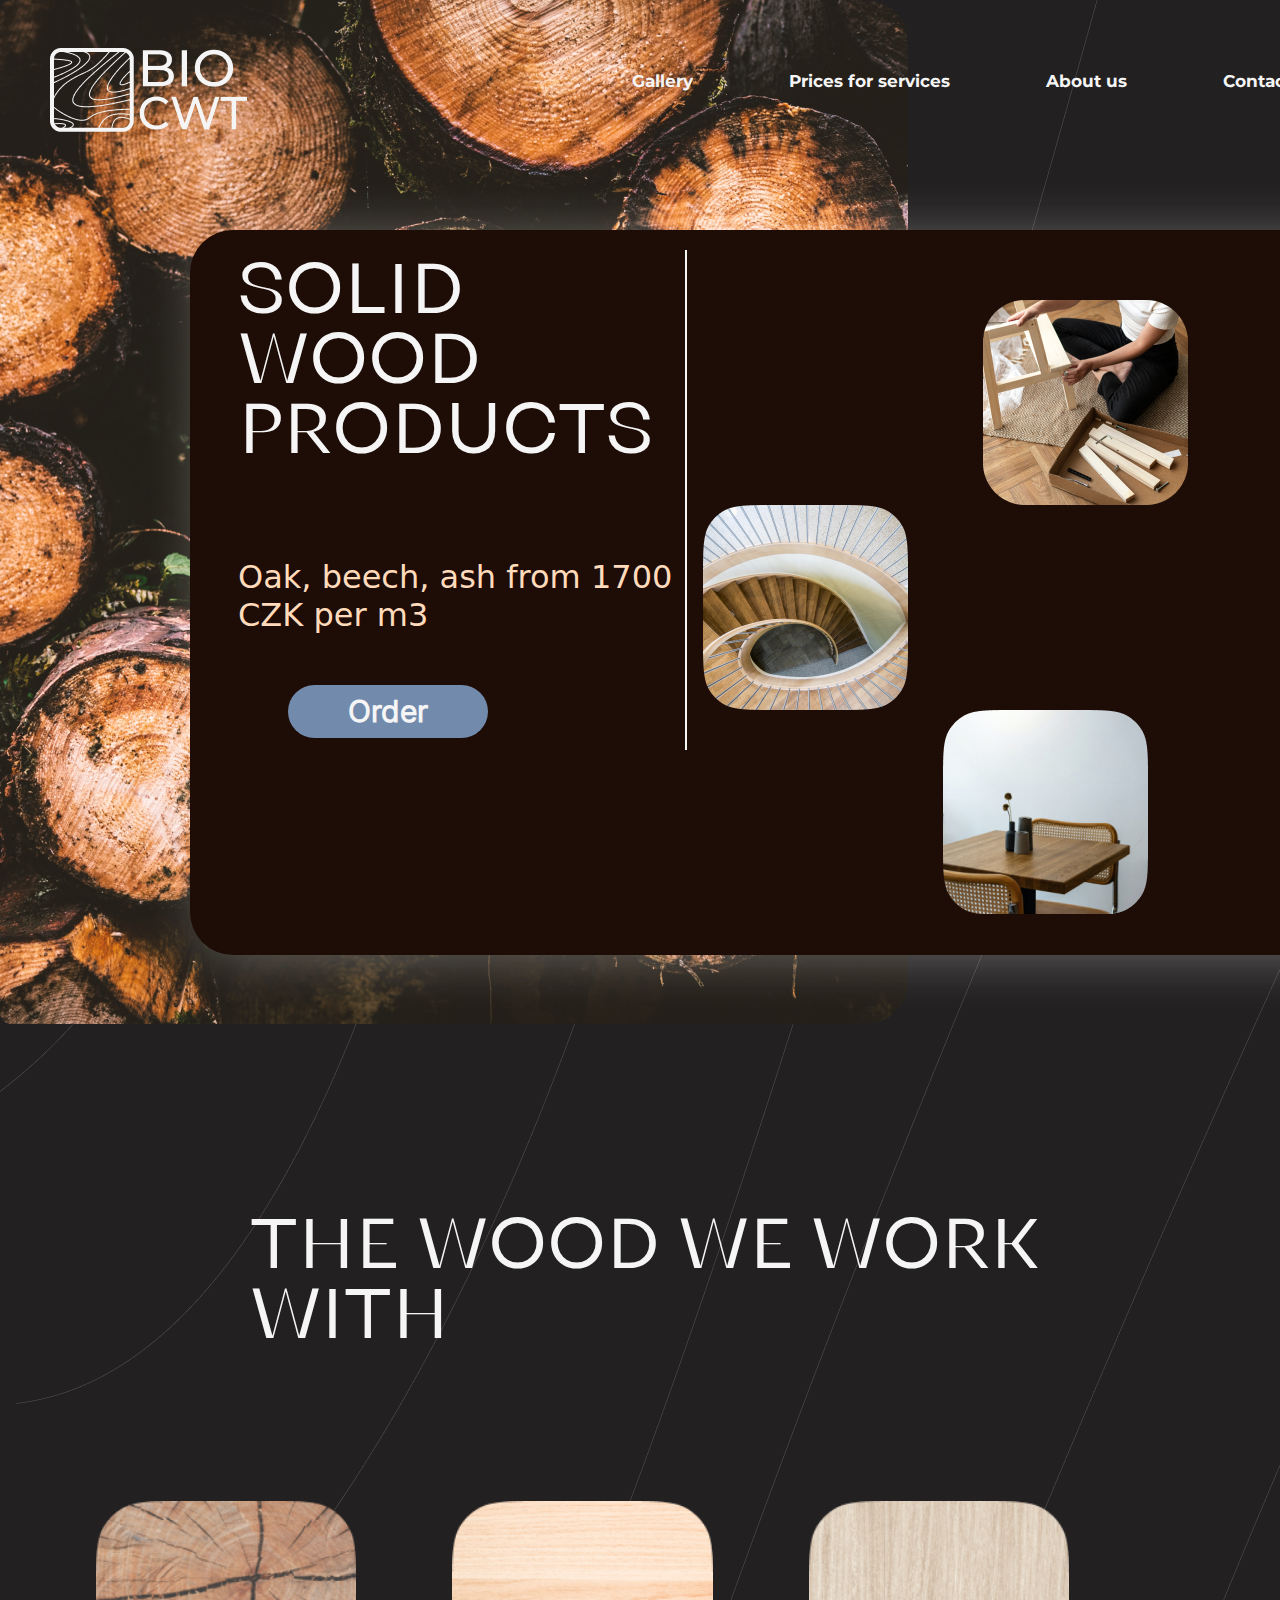
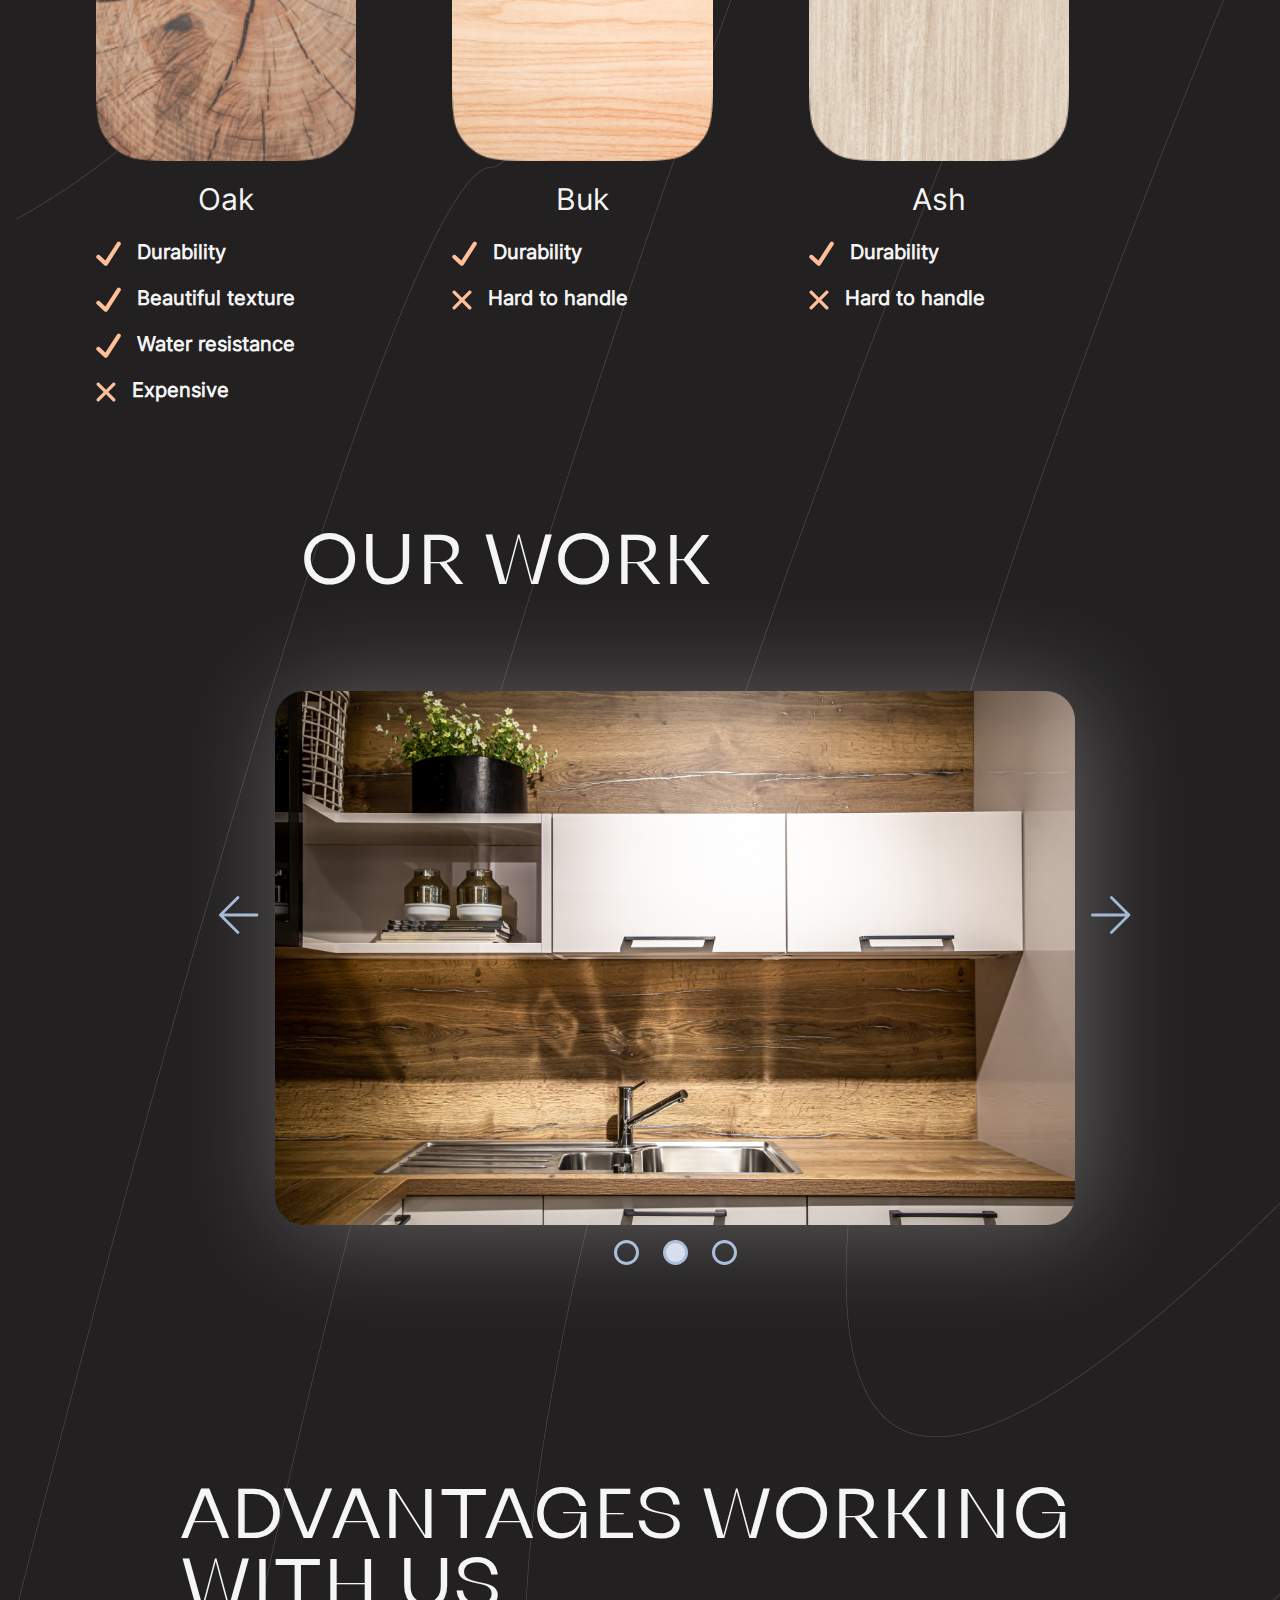
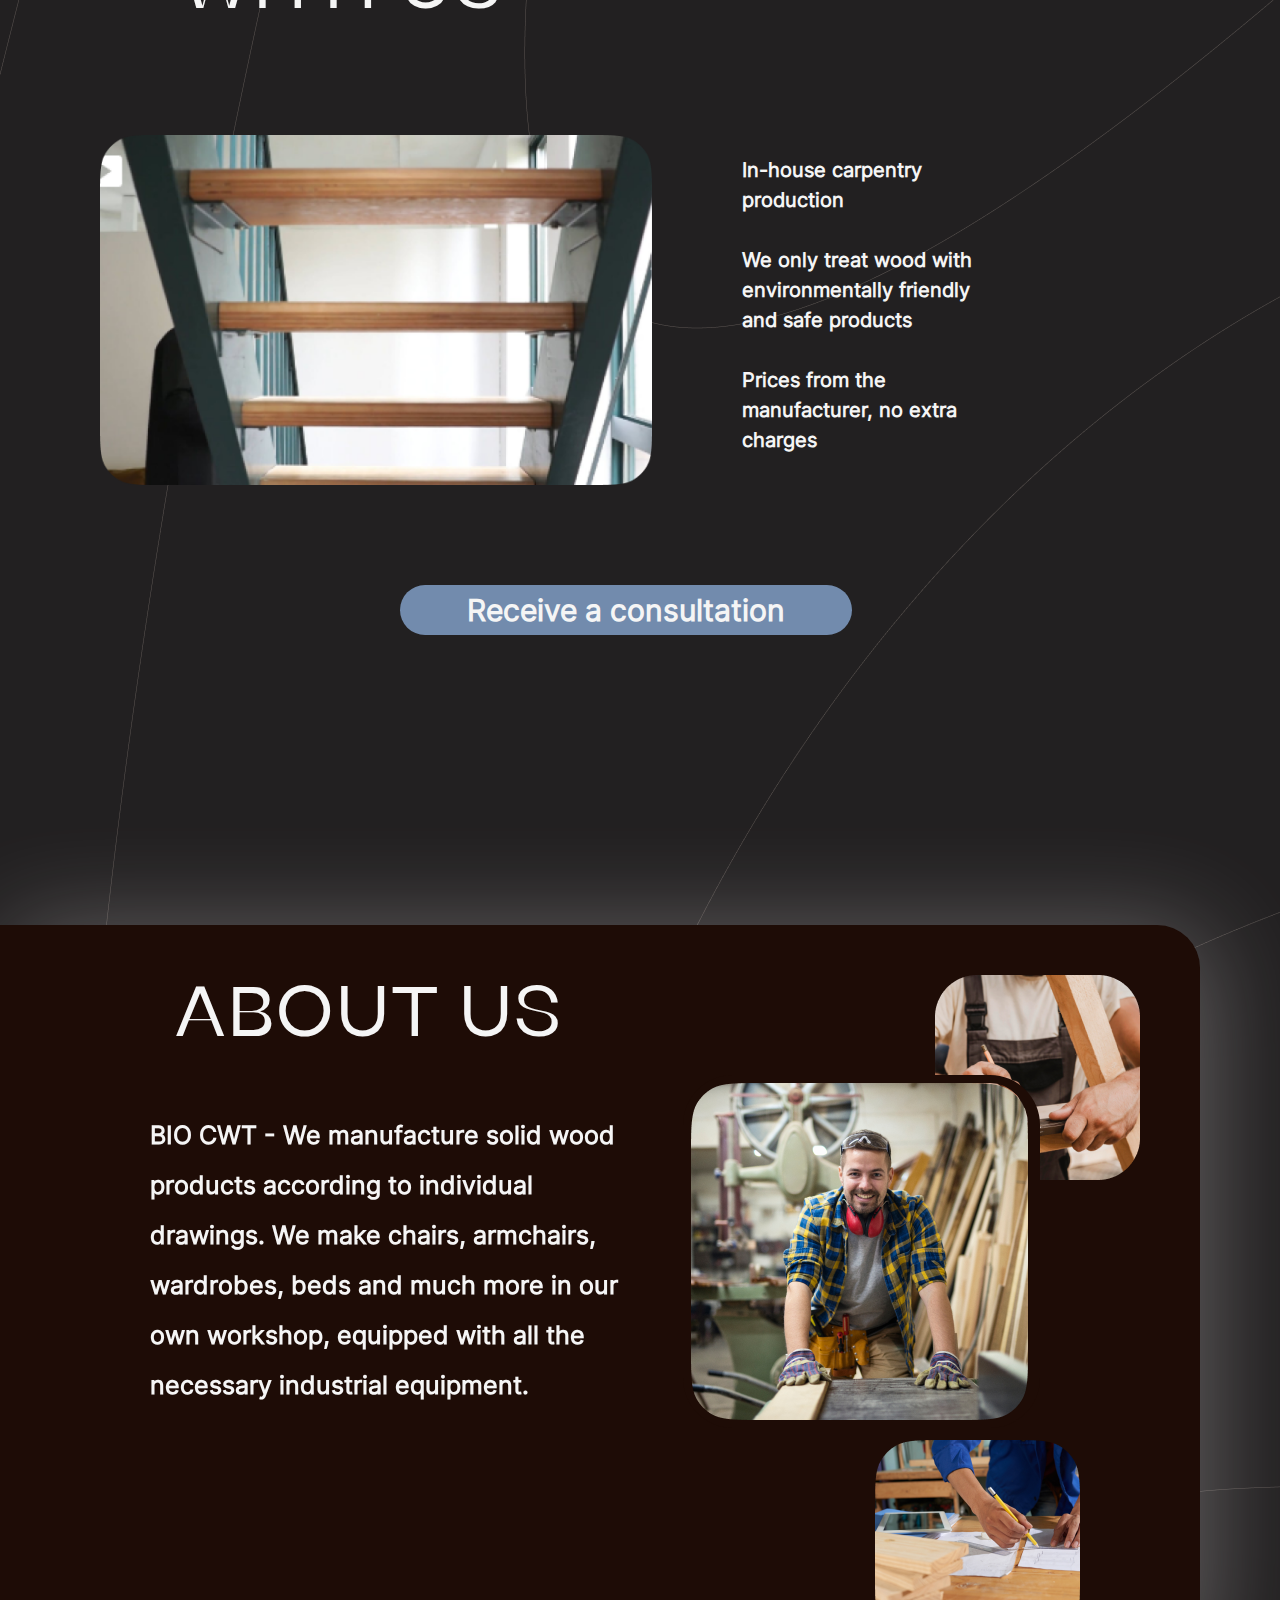
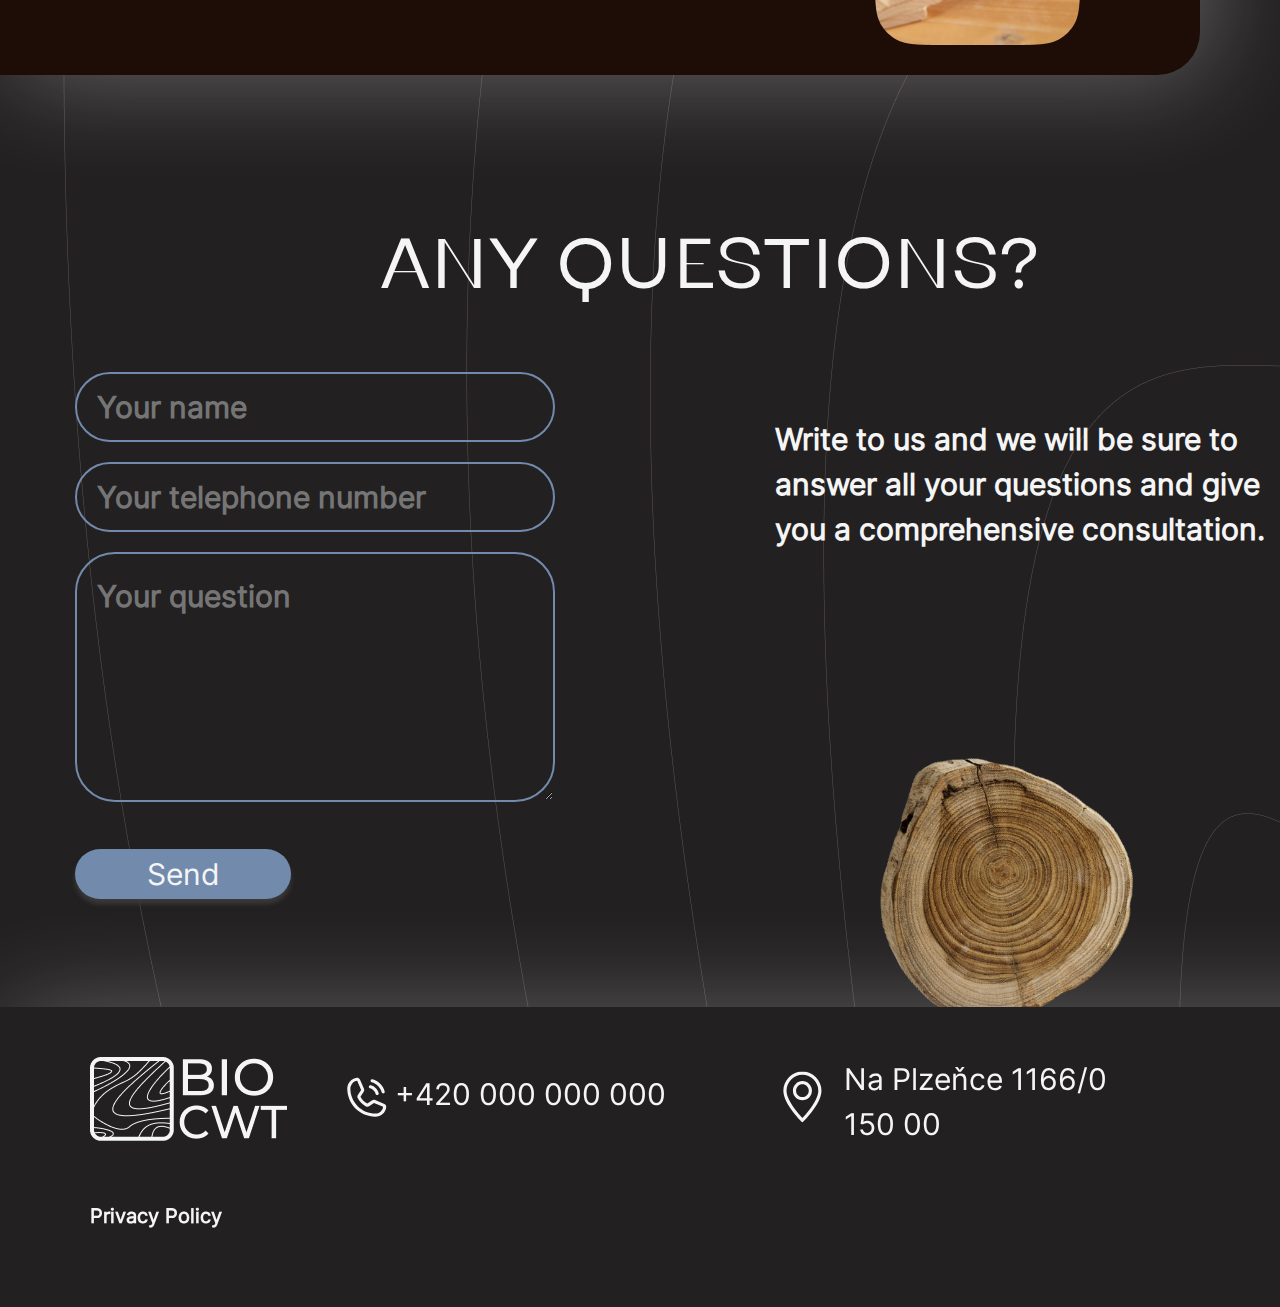
<file: index.html>
<!DOCTYPE html>
<html lang="en">
<head>
    <meta charset="UTF-8">
    <meta http-equiv="X-UA-Compatible" content="IE=edge">
    <meta name="viewport" content="width=device-width, initial-scale=1.0">
    <title>Home</title>
    <link rel="stylesheet" href="css/style.css">
    <link rel="stylesheet" href="css/bootstrap.css">
    <link rel="stylesheet" href="css/bootstrap.min.css">
    <link rel="stylesheet" href="css/bootstrap.min.js">
    <link rel="stylesheet" href="css/bootstrap.js">
    <link rel="stylesheet" href="fonts/fonts.css">
    <link rel="stylesheet" href="css/home-media-max.css">
</head>
<body>
    <div class="home-page px-0">
    <div class="bg-image"> 
        <header class="header">
                <div class="header-body">
                    <div class="header-logo">
                    <a href="404.html">
                        <img src="img/logo.png" alt="logo">
                    </a>
                    </div>    
                <div class="menu-icon">
                    <span></span>
                </div>
                <nav class="menu-body">
                    <ul class="menu-list">
                        <li class="">        
                            <a class="nav-link mx-5" aria-current="page" href="gallery.html">Gallery</a>
                        </li>
                        <li>
                            <a class="nav-link mx-5" href="prices.html">Prices for services</a>
                        </li>
                        <li>
                            <a class="nav-link mx-5" href="about.html">About us</a>
                        </li>
                        <li>
                            <a class="nav-link mx-5" href="contact.html">Contact</a>
                        </li>
                    </ul>
                </nav>
            </div>  
            <div class="wood-solid d-flex wood-1  float-end">
                    <div class="col-4 mx-5">
                        <div>
                            <h1 class="txt-solid-wood">
                                Solid wood products
                            </h1>
                        </div>
                        <div>
                            <h2 class="txt-Oak-beach">
                                Oak, beech, ash from 1700 CZK per m3
                            </h2>
                        </div>
                        <div class="button-order">
                            <a href="#" class="wood-order">Order</a>
                        </div>
                    </div>
                    <div class="ver mx-3 "></div>
                    <div>
                        <div class="image-decor">
                            <img src="img/image 1.png"
                                class=""  alt="image-decor">
                            </div>
                            <div class="image-decor-2">
                            <img src="img/image 2.png" 
                                class="" alt="image-decor-2">
                            </div>
                            <div class="image-decor-3">
                            <img src="img/image 3.png"
                                class="" alt="image-decor-3">
                            </div>
                        </div>
                    </div>
        </header>
        <div class="wood-work col-md-8">
            <h1 class="wood-work-txt">THE WOOD WE WORK WITH</h1>
        </div>
        <div class="container-work row-cols-3 row-cols-md-5 ms-5 pt-5 g-1">
            <div class="col mx-5 mt-5 g-5">
                <div class="">
                <img src="img/oak-image-card.png" class="card-img-top" alt="oak image card">
                <div class="card-body">
                  <h5 class="card-title text-center">Oak</h5>
                  <div class="card-text">
                  <p>
                    <svg width="25" height="25" viewBox="0 0 25 25" fill="none" xmlns="http://www.w3.org/2000/svg">
                        <path d="M23.9299 0.954823C23.7004 0.805888 23.4438 0.703624 23.1748 0.653871C22.9058 0.604119 22.6296 0.607853 22.3621
                         0.664861C22.0945 0.72187 21.8408 0.831035 21.6154 0.98612C21.3901 1.14121 21.1975 1.33917 21.0486 1.56871L9.375 19.5625L3.68195 14.2986C3.48109 
                         14.1129 3.24562 13.9685 2.98898 13.8738C2.73234 13.7791 2.45955 13.7358 2.1862 13.7465C1.63414 13.7682 1.11328 14.0082 0.738199 14.4139C0.36312 14.8195 
                         0.164549 15.3575 0.186167 15.9096C0.207786 16.4617 0.447825 16.9825 0.853477 17.3576L8.32848 24.2687C8.32848 24.2687 8.54306 24.4534 8.64237 24.518C8.87187
                          24.6671 9.12849 24.7694 9.39757 24.8192C9.66665 24.869 9.94291 24.8653 10.2106 24.8083C10.4782
                          24.7513 10.732 24.6421 10.9574 24.487C11.1828 24.3318
                          11.3755 24.1338 11.5243 23.9041L24.5438 3.83607C24.6927 3.6066 24.795 3.35003 24.8447 3.08102C24.8945 2.81201 24.8907 2.53583 24.8337 2.26827C24.7767 2.0007 
                          24.6675 1.74699 24.5125 1.52163C24.3574 1.29626 24.1594 1.10366 23.9299 0.954823Z" fill="#FFC099"/>
                        </svg>
                        Durability
                    </p>
                    <p>
                        <svg width="25" height="25" viewBox="0 0 25 25" fill="none" xmlns="http://www.w3.org/2000/svg">
                            <path d="M23.9299 0.954823C23.7004 0.805888 23.4438 0.703624 23.1748 0.653871C22.9058 0.604119 22.6296 0.607853 22.3621 0.664861C22.0945 0.72187 21.8408 0.831035 21.6154 0.98612C21.3901 1.14121 21.1975 1.33917 21.0486 1.56871L9.375 19.5625L3.68195 14.2986C3.48109 14.1129 3.24562 13.9685 2.98898 13.8738C2.73234 13.7791 2.45955 13.7358 2.1862 13.7465C1.63414 13.7682 1.11328 14.0082 0.738199 14.4139C0.36312 14.8195 0.164549 15.3575 0.186167 15.9096C0.207786 16.4617 0.447825 16.9825 0.853477 17.3576L8.32848 24.2687C8.32848 24.2687 8.54306 24.4534 8.64237 24.518C8.87187 24.6671 9.12849 24.7694 9.39757 24.8192C9.66665 24.869 9.94291 24.8653 10.2106 24.8083C10.4782 24.7513 10.732 24.6421 10.9574 24.487C11.1828 24.3318 11.3755 24.1338 11.5243 23.9041L24.5438 3.83607C24.6927 3.6066 24.795 3.35003 24.8447 3.08102C24.8945 2.81201 24.8907 2.53583 24.8337 2.26827C24.7767 2.0007 24.6675 1.74699 24.5125 1.52163C24.3574 1.29626 24.1594 1.10366 23.9299 0.954823Z" fill="#FFC099"/>
                        </svg>
                        Beautiful texture
                    </p>
                    <p>
                        <svg width="25" height="25" viewBox="0 0 25 25" fill="none" xmlns="http://www.w3.org/2000/svg">
                            <path d="M23.9299 0.954823C23.7004 0.805888 23.4438 0.703624 23.1748 0.653871C22.9058 0.604119 22.6296 0.607853 22.3621 0.664861C22.0945 0.72187 21.8408 0.831035 21.6154 0.98612C21.3901 1.14121 21.1975 1.33917 21.0486 1.56871L9.375 19.5625L3.68195 14.2986C3.48109 14.1129 3.24562 13.9685 2.98898 13.8738C2.73234 13.7791 2.45955 13.7358 2.1862 13.7465C1.63414 13.7682 1.11328 14.0082 0.738199 14.4139C0.36312 14.8195 0.164549 15.3575 0.186167 15.9096C0.207786 16.4617 0.447825 16.9825 0.853477 17.3576L8.32848 24.2687C8.32848 24.2687 8.54306 24.4534 8.64237 24.518C8.87187 24.6671 9.12849 24.7694 9.39757 24.8192C9.66665 24.869 9.94291 24.8653 10.2106 24.8083C10.4782 24.7513 10.732 24.6421 10.9574 24.487C11.1828 24.3318 11.3755 24.1338 11.5243 23.9041L24.5438 3.83607C24.6927 3.6066 24.795 3.35003 24.8447 3.08102C24.8945 2.81201 24.8907 2.53583 24.8337 2.26827C24.7767 2.0007 24.6675 1.74699 24.5125 1.52163C24.3574 1.29626 24.1594 1.10366 23.9299 0.954823Z" fill="#FFC099"/>
                        </svg>
                        Water resistance
                    </p>
                    <p>
                        <svg width="20" height="20" viewBox="0 0 20 20" fill="none" xmlns="http://www.w3.org/2000/svg">
                            <path d="M3.30926 0.934675L9.99992 7.62534L16.6559 0.969341C16.8029 0.812852 16.9801 0.687666 17.1766 0.601289C17.3732 0.514913 17.5852 0.469126 17.7999 0.466675C18.2596 0.466675 18.7005 0.649293 19.0256 0.974356C19.3506 1.29942 19.5333 1.7403 19.5333 2.20001C19.5373 2.41252 19.4979 2.62361 19.4174 2.82034C19.3369 3.01706 19.2171 3.19526 19.0653 3.34401L12.3226 10L19.0653 16.7427C19.3509 17.0222 19.5185 17.4006 19.5333 17.8C19.5333 18.2597 19.3506 18.7006 19.0256 19.0257C18.7005 19.3507 18.2596 19.5333 17.7999 19.5333C17.579 19.5425 17.3586 19.5056 17.1527 19.4251C16.9468 19.3445 16.7599 19.222 16.6039 19.0653L9.99992 12.3747L3.32659 19.048C3.18013 19.1993 3.00517 19.3201 2.81179 19.4034C2.61842 19.4867 2.41046 19.5308 2.19992 19.5333C1.74022 19.5333 1.29934 19.3507 0.974272 19.0257C0.649209 18.7006 0.466591 18.2597 0.466591 17.8C0.462549 17.5875 0.501977 17.3764 0.582455 17.1797C0.662933 16.983 0.782763 16.8048 0.934591 16.656L7.67726 10L0.934591 3.25734C0.648911 2.97786 0.481393 2.59939 0.466591 2.20001C0.466591 1.7403 0.649209 1.29942 0.974272 0.974356C1.29934 0.649293 1.74022 0.466675 2.19992 0.466675C2.61592 0.471875 3.01459 0.640008 3.30926 0.934675Z" fill="#FFC099"/>
                        </svg> 
                        Expensive 
                    </p>
                    </div>
                </div>
              </div>
            </div>
            <div class="col buk mx-5 mt-5">
              <div class="">
                <img src="img/buk-image-card.png" class="card-img-top" alt="buk-image-card">
                <div class="card-body">
                  <h5 class="card-title text-center">Buk</h5>
                  <div class="card-text">
                  <p>
                        <svg width="25" height="25" viewBox="0 0 25 25" fill="none" xmlns="http://www.w3.org/2000/svg">
                            <path d="M23.9299 0.954823C23.7004 0.805888 23.4438 0.703624 23.1748 0.653871C22.9058 0.604119 22.6296 0.607853 22.3621 0.664861C22.0945 0.72187 21.8408 0.831035 21.6154 0.98612C21.3901 1.14121 21.1975 1.33917 21.0486 1.56871L9.375 19.5625L3.68195 14.2986C3.48109 14.1129 3.24562 13.9685 2.98898 13.8738C2.73234 13.7791 2.45955 13.7358 2.1862 13.7465C1.63414 13.7682 1.11328 14.0082 0.738199 14.4139C0.36312 14.8195 0.164549 15.3575 0.186167 15.9096C0.207786 16.4617 0.447825 16.9825 0.853477 17.3576L8.32848 24.2687C8.32848 24.2687 8.54306 24.4534 8.64237 24.518C8.87187 24.6671 9.12849 24.7694 9.39757 24.8192C9.66665 24.869 9.94291 24.8653 10.2106 24.8083C10.4782 24.7513 10.732 24.6421 10.9574 24.487C11.1828 24.3318 11.3755 24.1338 11.5243 23.9041L24.5438 3.83607C24.6927 3.6066 24.795 3.35003 24.8447 3.08102C24.8945 2.81201 24.8907 2.53583 24.8337 2.26827C24.7767 2.0007 24.6675 1.74699 24.5125 1.52163C24.3574 1.29626 24.1594 1.10366 23.9299 0.954823Z" fill="#FFC099"/>
                        </svg>
                        Durability
                    </p>
                    <p>
                        <svg width="20" height="20" viewBox="0 0 20 20" fill="none" xmlns="http://www.w3.org/2000/svg">
                            <path d="M3.30926 0.934675L9.99992 7.62534L16.6559 0.969341C16.8029 0.812852 16.9801 0.687666 17.1766 0.601289C17.3732 0.514913 17.5852 0.469126 17.7999 0.466675C18.2596 0.466675 18.7005 0.649293 19.0256 0.974356C19.3506 1.29942 19.5333 1.7403 19.5333 2.20001C19.5373 2.41252 19.4979 2.62361 19.4174 2.82034C19.3369 3.01706 19.2171 3.19526 19.0653 3.34401L12.3226 10L19.0653 16.7427C19.3509 17.0222 19.5185 17.4006 19.5333 17.8C19.5333 18.2597 19.3506 18.7006 19.0256 19.0257C18.7005 19.3507 18.2596 19.5333 17.7999 19.5333C17.579 19.5425 17.3586 19.5056 17.1527 19.4251C16.9468 19.3445 16.7599 19.222 16.6039 19.0653L9.99992 12.3747L3.32659 19.048C3.18013 19.1993 3.00517 19.3201 2.81179 19.4034C2.61842 19.4867 2.41046 19.5308 2.19992 19.5333C1.74022 19.5333 1.29934 19.3507 0.974272 19.0257C0.649209 18.7006 0.466591 18.2597 0.466591 17.8C0.462549 17.5875 0.501977 17.3764 0.582455 17.1797C0.662933 16.983 0.782763 16.8048 0.934591 16.656L7.67726 10L0.934591 3.25734C0.648911 2.97786 0.481393 2.59939 0.466591 2.20001C0.466591 1.7403 0.649209 1.29942 0.974272 0.974356C1.29934 0.649293 1.74022 0.466675 2.19992 0.466675C2.61592 0.471875 3.01459 0.640008 3.30926 0.934675Z" fill="#FFC099"/>
                        </svg>
                        Hard to handle  
                    </p>
                    </div>
                </div>
              </div>
            </div>
            <div class="col ms-5 mt-5 ">
              <div class="">
                <img src="img/ash-image-card.png" class="card-img-top" alt="...">
                <div class="card-body">
                    <h5 class="card-title text-center">Ash</h5>
                <div class="card-text">
                    <p>
                        <svg width="25" height="25" viewBox="0 0 25 25" fill="none" xmlns="http://www.w3.org/2000/svg">
                            <path d="M23.9299 0.954823C23.7004 0.805888 23.4438 0.703624 23.1748 0.653871C22.9058 0.604119 22.6296 0.607853 22.3621 0.664861C22.0945 0.72187 21.8408 0.831035 21.6154 0.98612C21.3901 1.14121 21.1975 1.33917 21.0486 1.56871L9.375 19.5625L3.68195 14.2986C3.48109 14.1129 3.24562 13.9685 2.98898 13.8738C2.73234 13.7791 2.45955 13.7358 2.1862 13.7465C1.63414 13.7682 1.11328 14.0082 0.738199 14.4139C0.36312 14.8195 0.164549 15.3575 0.186167 15.9096C0.207786 16.4617 0.447825 16.9825 0.853477 17.3576L8.32848 24.2687C8.32848 24.2687 8.54306 24.4534 8.64237 24.518C8.87187 24.6671 9.12849 24.7694 9.39757 24.8192C9.66665 24.869 9.94291 24.8653 10.2106 24.8083C10.4782 24.7513 10.732 24.6421 10.9574 24.487C11.1828 24.3318 11.3755 24.1338 11.5243 23.9041L24.5438 3.83607C24.6927 3.6066 24.795 3.35003 24.8447 3.08102C24.8945 2.81201 24.8907 2.53583 24.8337 2.26827C24.7767 2.0007 24.6675 1.74699 24.5125 1.52163C24.3574 1.29626 24.1594 1.10366 23.9299 0.954823Z" fill="#FFC099"/>
                        </svg>
                        Durability
                    </p>
                    <p>
                        <svg width="20" height="20" viewBox="0 0 20 20" fill="none" xmlns="http://www.w3.org/2000/svg">
                            <path d="M3.30926 0.934675L9.99992 7.62534L16.6559 0.969341C16.8029 0.812852 16.9801 0.687666 17.1766 0.601289C17.3732 0.514913 17.5852 0.469126 17.7999 0.466675C18.2596 0.466675 18.7005 0.649293 19.0256 0.974356C19.3506 1.29942 19.5333 1.7403 19.5333 2.20001C19.5373 2.41252 19.4979 2.62361 19.4174 2.82034C19.3369 3.01706 19.2171 3.19526 19.0653 3.34401L12.3226 10L19.0653 16.7427C19.3509 17.0222 19.5185 17.4006 19.5333 17.8C19.5333 18.2597 19.3506 18.7006 19.0256 19.0257C18.7005 19.3507 18.2596 19.5333 17.7999 19.5333C17.579 19.5425 17.3586 19.5056 17.1527 19.4251C16.9468 19.3445 16.7599 19.222 16.6039 19.0653L9.99992 12.3747L3.32659 19.048C3.18013 19.1993 3.00517 19.3201 2.81179 19.4034C2.61842 19.4867 2.41046 19.5308 2.19992 19.5333C1.74022 19.5333 1.29934 19.3507 0.974272 19.0257C0.649209 18.7006 0.466591 18.2597 0.466591 17.8C0.462549 17.5875 0.501977 17.3764 0.582455 17.1797C0.662933 16.983 0.782763 16.8048 0.934591 16.656L7.67726 10L0.934591 3.25734C0.648911 2.97786 0.481393 2.59939 0.466591 2.20001C0.466591 1.7403 0.649209 1.29942 0.974272 0.974356C1.29934 0.649293 1.74022 0.466675 2.19992 0.466675C2.61592 0.471875 3.01459 0.640008 3.30926 0.934675Z" fill="#FFC099"/>
                        </svg>  
                        Hard to handle
                    </p>
                    </div>
                </div>
              </div>
            </div>
          </div>
          <div class="">
            <h1 class="our-work">Our work</h1>
        </div>
        <div class="carousel">
            <button class="carousel-button carousel-btn-left">
                <svg width="40" height="40" viewBox="0 0 57 54" class="bi bi-arrow-right" fill="#A3B8D7" xmlns="http://www.w3.org/2000/svg">
                    <path d="M54.0833 27H2M2 27L27 2M2 27L27 52" stroke="#A3B8D7" stroke-width="4" stroke-linecap="round" stroke-linejoin="round"/>
                </svg>               
            </button>
            <div class="carousel-container-track">
                <ul class="carousel-track current-slide">
                    <li class="carousel-slide">
                        <img src="img/kitchen-image.png" class="carousel-image" width="800" alt="">
                    </li>
                    <li class="carousel-slide current-slide">
                        <img src="img/kitchen-image.png" class="carousel-image" width="800" alt="">
                    </li>
                    <li class="carousel-slide">
                        <img src="img/kitchen-image.png" class="carousel-image" width="800"  alt="">
                    </li>
                </ul>
            </div>
            <button class="carousel-button carousel-btn-right">
                <svg width="40" height="40" viewBox="0 0 57 54" class="bi bi-arrow-right" fill="" xmlns="http://www.w3.org/2000/svg">
                    <path d="M2 27H54.0833M54.0833 27L29.0833 2M54.0833 27L29.0833 52" stroke="#A3B8D7" stroke-width="4" stroke-linecap="round" stroke-linejoin="round"/>
                </svg>
            </button>
            <div class="carousel-nav">
                <button class="carousel-indicator "></button>
                <button class="carousel-indicator current-slide"></button>
                <button class="carousel-indicator"></button>
            </div>
        </div>
            <section class="container-advantages">
                <h1 class="advantages wood-work-txt">
                Advantages working with us</h1>
                <div class="stair-img d-flex">
                    <div class="flex-shrink-1 stairs-image">
                        <img src="img/image-stairs.png" class="stairs-img" height="350" alt="image-stairs">
                    </div>
                    <article class="stairs-text flex-grow-1">
                        <p class="in-house">
                            In-house carpentry production  
                        </p>
                        <p class="we-only">
                            We only treat wood with environmentally friendly and safe products
                        </p>
                        <p>
                            Prices from the manufacturer, no extra charges
                        </p>
                    </article>
                </div>
                <div class="button-receive">
                    <a href="#" class="receive-btn">Receive a consultation</a>
                </div>
            </section>  
                <section class="d-flex container-about ">
                    <div class="mt-5">
                        <h1 class="text-about">
                            ABOUT US 
                        </h1>
                        <p class="text-bio-cwt">
                            BIO CWT  - We manufacture solid wood products 
                            according to individual drawings. We make chairs, 
                            armchairs, wardrobes, beds and much more in our own workshop, 
                            equipped with all the necessary industrial equipment.
                        </p>
                    </div>
                    <div class="portraits">
                        <div class="image-about-1">
                        <img src="img/person-taking-measures-wood 1.png"
                            class="portrait"  alt="portrait">
                        </div>
                        <div class="image-about-2">
                        <img src="img/portrait-young-motivated-carpenter-standing-by-woodworking-machine-his-carpentry-workshop 1.png" 
                            class="portrait-2" alt="portrait 2">
                        </div>
                        <div class="image-about-3">
                          <img src="img//cropped-man-wearing-blue-overall-drawing-furniture-sheet-paper 1.png"
                          class="portrait-3" alt="portrait 3">
                        </div>
                    </div>
                </section> 
                <h1 class="text-form">
                    Any questions?
                </h1>
                 <section class="d-flex flex-wrap container-form mb-5">
                     <div class="form">
                       <form id="form" class="form-body" action="">
                        <div class="form__group">
                            <input 
                            class="input form-input" 
                            type="text" 
                            name="name" 
                            placeholder="Your name"
                            id="formName">
                        </div>
                        <div class="form__group ">
                            <input 
                            class="input form-input" 
                            type="tel" 
                            name="phone"
                            placeholder="Your telephone number" 
                            id="formPhone">
                        </div>
                        <div class="form__group ">
                            <textarea 
                            class="input  textarea form-input" 
                            id="formMsg"
                            placeholder="Your question"
                          
                            name="massage"></textarea>
                        </div>
                        <div class="button">
                        <input
                         id="button" type="submit" 
                         name="button" value="Send" >
                         </div> 
                        </form>
                    </div>
                    <p class="text-consultation">
                         Write to us and we will be sure to answer
                         all your questions 
                        and give you a comprehensive consultation.
                    </p>
                    <div class="bg-form">
                        <img src="img/image-wood.png" width="400px" alt="">
                    </div>
                </section> 

        <footer class="footer d-flex flex-wrap">
            <div class="footer-icon">
                <img src="img/logo.png" alt="footer-icon">
            </div>
            <div class="footer-phone-number">
                <svg width="40" height="40" viewBox="0 0 40 40" fill="none" xmlns="http://www.w3.org/2000/svg">
                    <path d="M23.6289 3.40221C23.6809 3.20358 23.772 3.01733 23.8968 2.85436C24.0217 2.69139 24.1778 2.55497 24.3561 2.45311C24.5344 2.35125 24.7311 2.28598 24.9349 2.26115C25.1387 2.23631 25.3455 2.25239 25.543 2.30846C28.4557 3.08965 31.1116 4.62346 33.244 6.75586C35.3764 8.88826 36.9102 11.5442 37.6914 14.4569C37.7475 14.6544 37.7636 14.8611 37.7387 15.0649C37.7139 15.2687 37.6486 15.4655 37.5468 15.6438C37.4449 15.822 37.3085 15.9782 37.1455 16.103C36.9825 16.2279 36.7963 16.319 36.5977 16.371C36.4643 16.4096 36.3263 16.4293 36.1875 16.4295C35.8426 16.4276 35.5081 16.3115 35.2361 16.0996C34.9641 15.8876 34.7698 15.5916 34.6836 15.2577C34.0338 12.8793 32.7751 10.7115 31.0317 8.96811C29.2884 7.22473 27.1205 5.96604 24.7422 5.31627C24.5418 5.26644 24.3535 5.1769 24.1883 5.05295C24.0232 4.92899 23.8846 4.77316 23.7808 4.59467C23.677 4.41618 23.61 4.21867 23.5839 4.01383C23.5578 3.809 23.5731 3.60102 23.6289 3.40221ZM23.1211 11.3514C24.4431 11.7133 25.6481 12.4133 26.6173 13.3825C27.5865 14.3518 28.2865 15.5567 28.6484 16.8788C28.7316 17.2143 28.925 17.5123 29.1977 17.7248C29.4704 17.9373 29.8066 18.052 30.1523 18.0506C30.2848 18.0519 30.4167 18.0322 30.543 17.9921C30.7433 17.9422 30.9317 17.8527 31.0968 17.7287C31.262 17.6048 31.4006 17.4489 31.5044 17.2704C31.6082 17.092 31.6751 16.8944 31.7012 16.6896C31.7273 16.4848 31.712 16.2768 31.6562 16.078C31.163 14.2216 30.1879 12.5285 28.8296 11.1702C27.4714 9.812 25.7783 8.83686 23.9219 8.34361C23.7181 8.26936 23.501 8.23836 23.2846 8.25259C23.0681 8.26681 22.857 8.32595 22.6646 8.42624C22.4723 8.52653 22.3029 8.66576 22.1674 8.83509C22.0318 9.00441 21.9329 9.20012 21.8771 9.40974C21.8213 9.61935 21.8098 9.8383 21.8432 10.0526C21.8767 10.2669 21.9544 10.472 22.0714 10.6546C22.1884 10.8373 22.3422 10.9935 22.5229 11.1135C22.7036 11.2335 22.9073 11.3145 23.1211 11.3514ZM39.2344 30.1991C38.8889 32.8366 37.5973 35.2589 35.5999 37.0156C33.6025 38.7724 31.035 39.744 28.375 39.7499C12.8672 39.7499 0.25 27.1327 0.25 11.6249C0.255864 8.96482 1.22749 6.39741 2.98422 4.39998C4.74096 2.40254 7.16327 1.111 9.80078 0.765488C10.4731 0.690939 11.1518 0.832497 11.7382 1.16963C12.3247 1.50677 12.7886 2.02196 13.0625 2.64049L16.9883 11.8006C17.1919 12.2761 17.2736 12.7949 17.2258 13.31C17.1781 13.825 17.0024 14.3199 16.7148 14.7499L13.4727 19.7108C14.9408 22.6903 17.3599 25.0956 20.3477 26.5467L25.25 23.285C25.6795 22.9955 26.1757 22.8203 26.6917 22.7758C27.2077 22.7314 27.7266 22.8193 28.1992 23.0311L37.3594 26.9374C37.9779 27.2113 38.4931 27.6751 38.8302 28.2616C39.1674 28.8481 39.3089 29.5267 39.2344 30.1991ZM36.1289 29.8085L26.9687 25.9022L22.0859 29.1639C21.6367 29.4609 21.1182 29.6368 20.581 29.6744C20.0437 29.7121 19.5058 29.6102 19.0195 29.3788C15.3807 27.6186 12.4374 24.689 10.6602 21.0585C10.4258 20.5738 10.3207 20.0368 10.3549 19.4996C10.3891 18.9624 10.5616 18.4431 10.8555 17.9921L14.1172 13.0311L10.1914 3.87096C8.30654 4.11325 6.57462 5.03426 5.31991 6.46154C4.0652 7.88882 3.37374 9.72449 3.375 11.6249C3.38017 18.2537 6.01575 24.6095 10.703 29.2968C15.3903 33.9841 21.7462 36.6197 28.375 36.6249C30.2754 36.6261 32.111 35.9347 33.5383 34.68C34.9656 33.4252 35.8866 31.6933 36.1289 29.8085Z" fill="#F5F5F5"/>
                </svg>
                +420 000 000 000
            </div>
            <div id="geo-adress" class="footer-geo-adress d-flex">
                    <svg width="70" height="70" viewBox="0 0 50 50" fill="none" xmlns="http://www.w3.org/2000/svg">
                    <g clip-path="url(#clip0_30_131)">
                    <path d="M38.0188 27.9375C36.3813 31.2562 34.1625 34.5625 31.8938 37.5312C29.7416 40.3301 27.4403 43.011 25 45.5625C22.5596 43.0111 20.2584 40.3301 18.1063 37.5312C15.8375 34.5625 13.6188 31.2562 11.9813 27.9375C10.325 24.5844 9.375 21.4438 9.375 18.75C9.375 14.606 11.0212 10.6317 13.9515 7.70146C16.8817 4.7712 20.856 3.125 25 3.125C29.144 3.125 33.1183 4.7712 36.0485 7.70146C38.9788 10.6317 40.625 14.606 40.625 18.75C40.625 21.4438 39.6719 24.5844 38.0188 27.9375ZM25 50C25 50 43.75 32.2313 43.75 18.75C43.75 13.7772 41.7746 9.00805 38.2583 5.49175C34.7419 1.97544 29.9728 0 25 0C20.0272 0 15.2581 1.97544 11.7417 5.49175C8.22544 9.00805 6.25 13.7772 6.25 18.75C6.25 32.2313 25 50 25 50Z" fill="#F5F5F5"/>
                    <path d="M25 25C23.3424 25 21.7527 24.3415 20.5806 23.1694C19.4085 21.9973 18.75 20.4076 18.75 18.75C18.75 17.0924 19.4085 15.5027 20.5806 14.3306C21.7527 13.1585 23.3424 12.5 25 12.5C26.6576 12.5 28.2473 13.1585 29.4194 14.3306C30.5915 15.5027 31.25 17.0924 31.25 18.75C31.25 20.4076 30.5915 21.9973 29.4194 23.1694C28.2473 24.3415 26.6576 25 25 25ZM25 28.125C27.4864 28.125 29.871 27.1373 31.6291 25.3791C33.3873 23.621 34.375 21.2364 34.375 18.75C34.375 16.2636 33.3873 13.879 31.6291 12.1209C29.871 10.3627 27.4864 9.375 25 9.375C22.5136 9.375 20.129 10.3627 18.3709 12.1209C16.6127 13.879 15.625 16.2636 15.625 18.75C15.625 21.2364 16.6127 23.621 18.3709 25.3791C20.129 27.1373 22.5136 28.125 25 28.125Z" fill="#F5F5F5"/>
                    </g>
                    <defs>
                    <clipPath id="clip0_30_131">
                    <rect width="50" height="50" fill="white"/>
                    </clipPath>
                    </defs>
                    </svg>
                    <p class="mx-3">
                    Na Plzeňce 1166/0
                    150 00 
                </p>
            </div>
            <p class="footer-privacy-policy">
                <a class="privacy-policy" href="#">Privacy Policy</a>
          
            </p>
        </footer>
    </div>
    </div>
    <script src="js/form.js"></script>
    <script src="js/slider.js"></script>
    <script src="js/menu.js"></script>
</body>
</html>
</file>
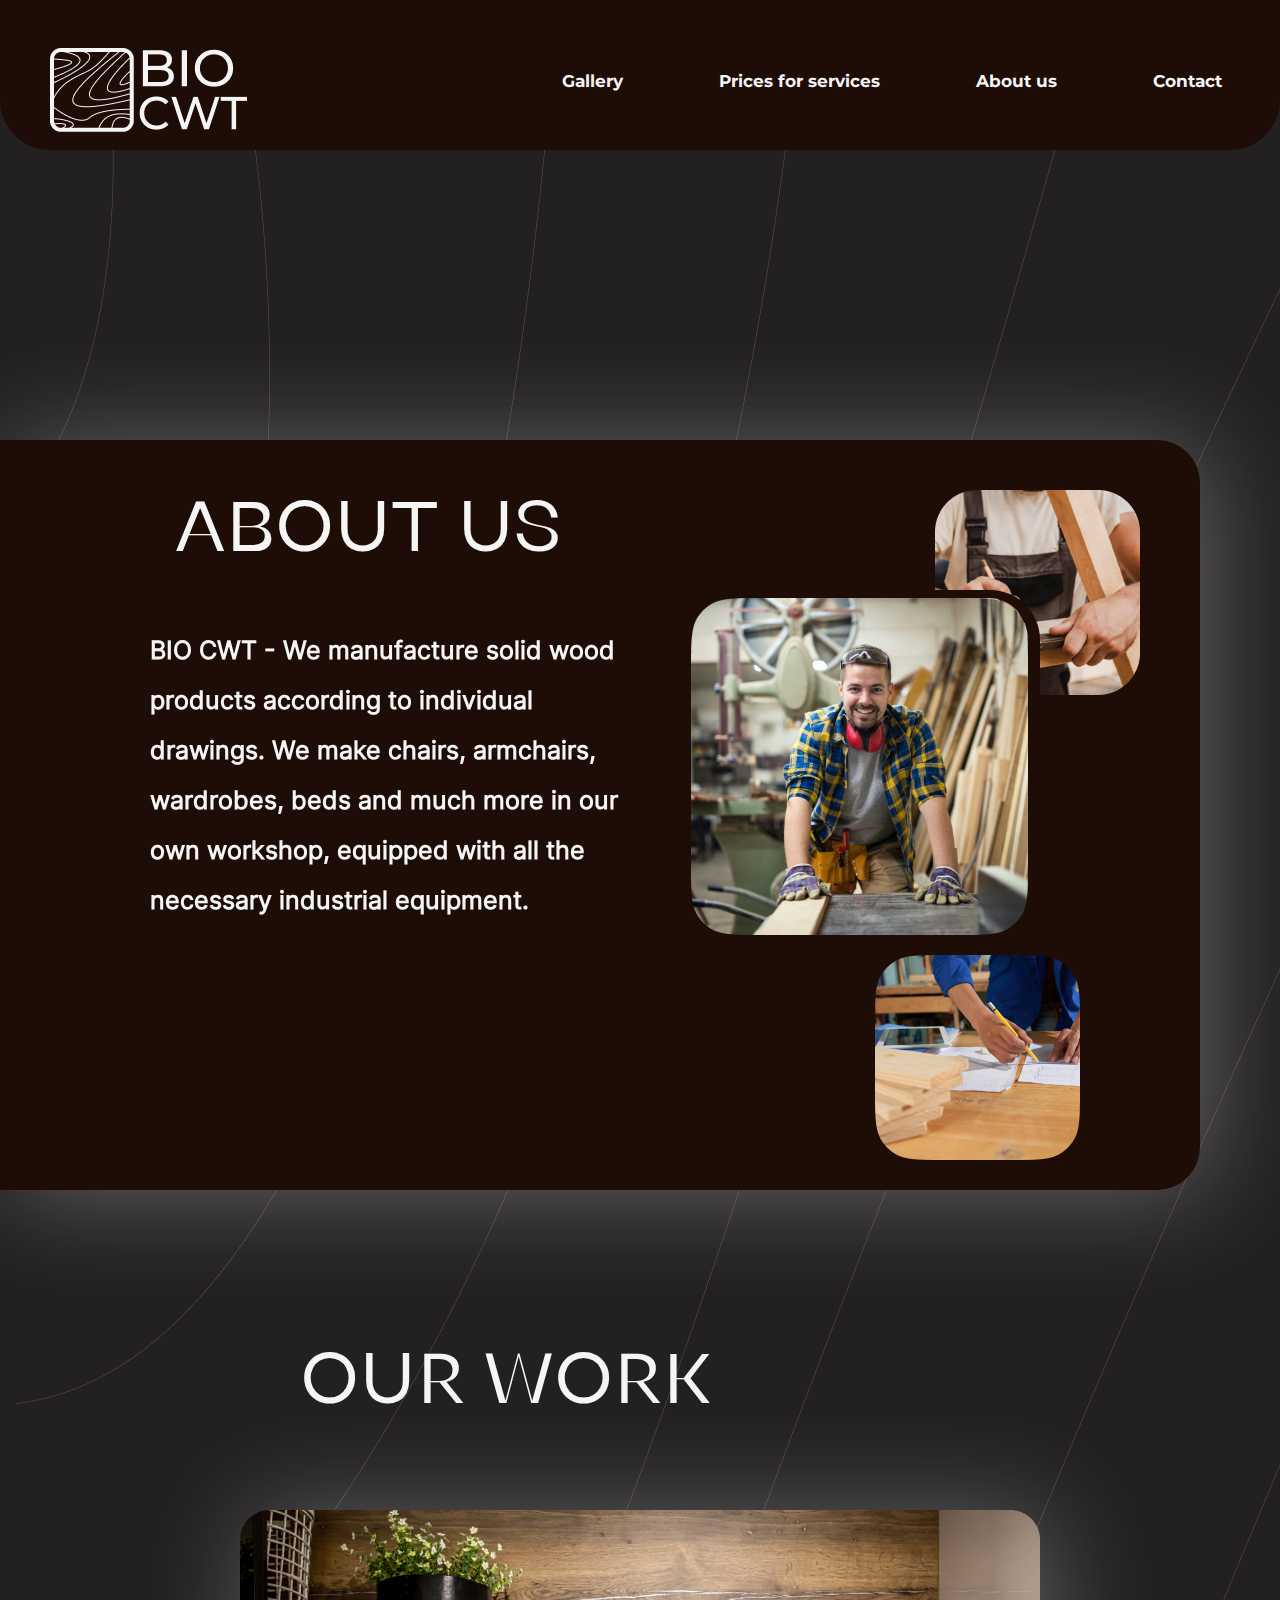
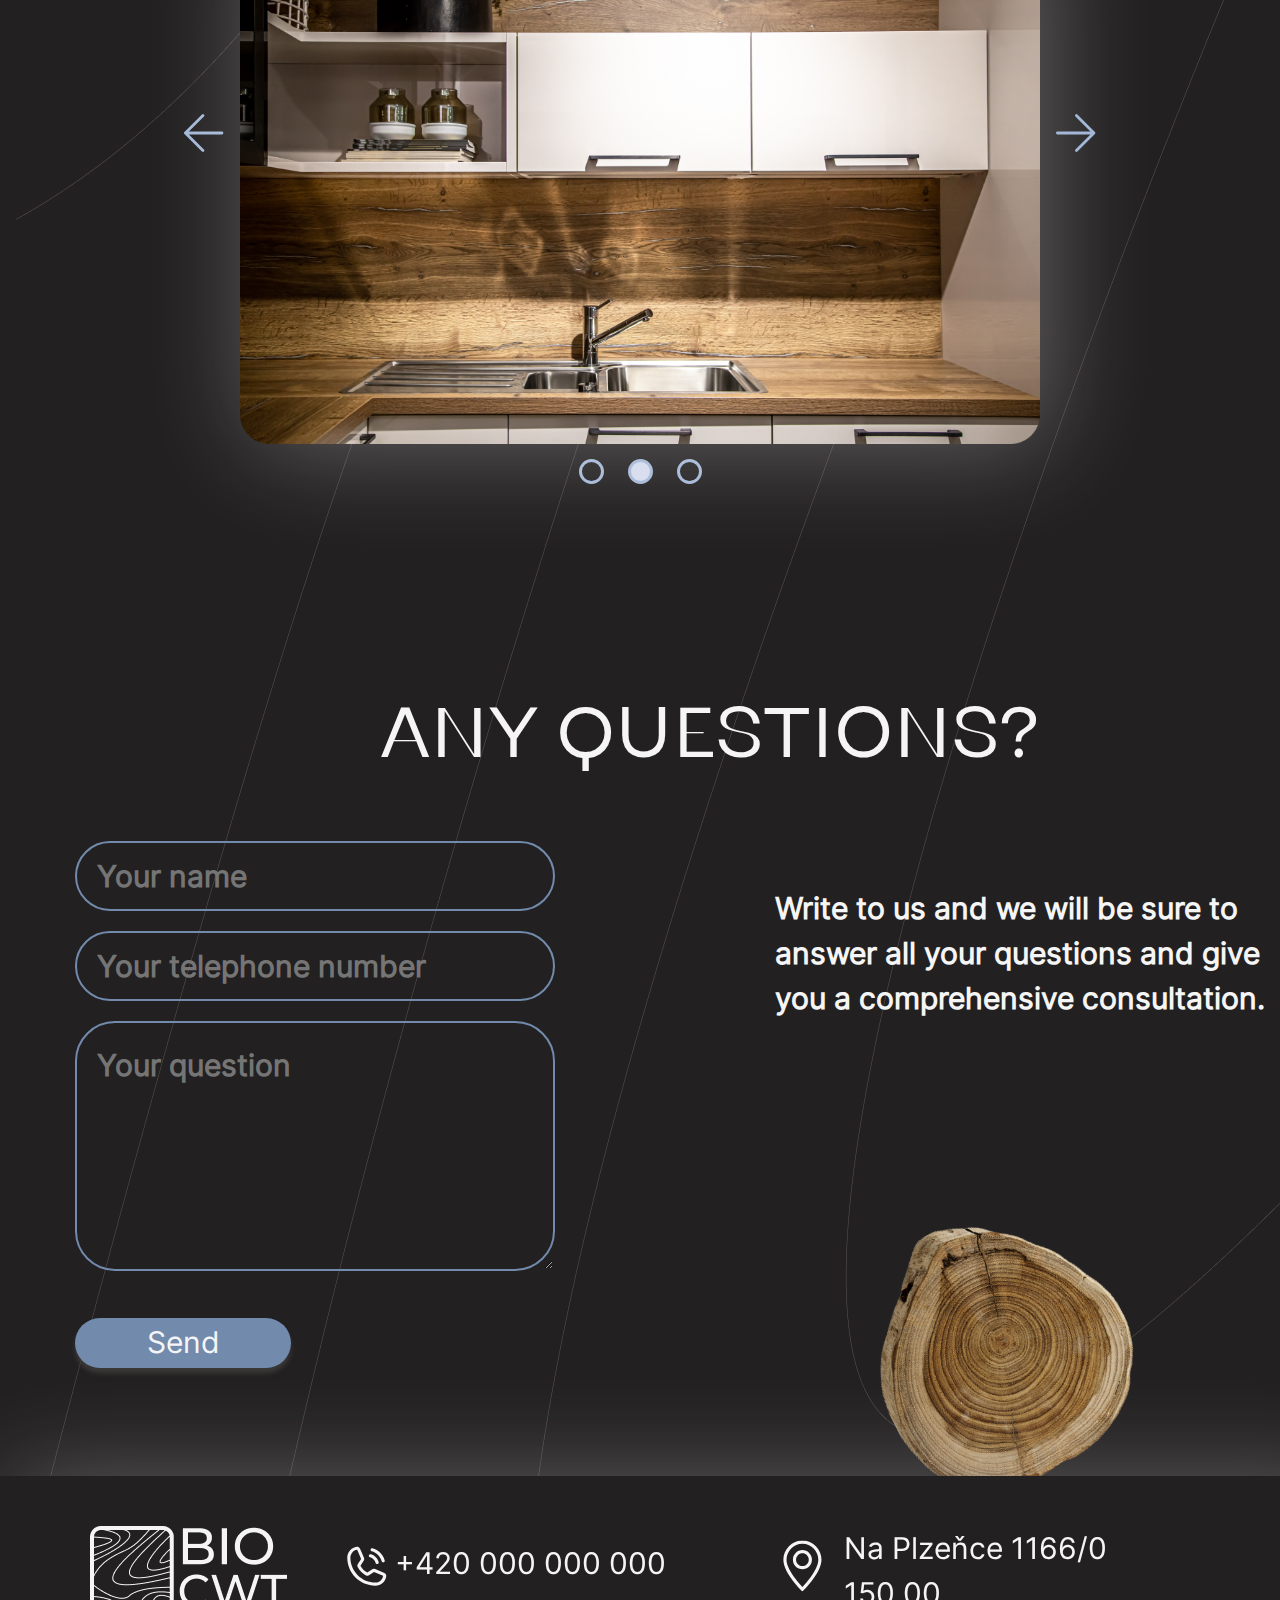
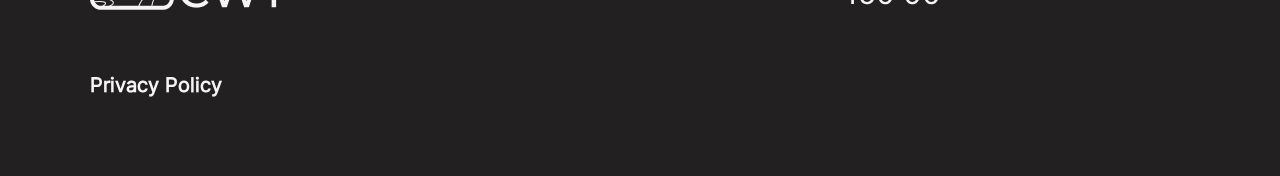
<file: about.html>
<!DOCTYPE html>
<html lang="en">
<head>
    <meta charset="UTF-8">
    <meta http-equiv="X-UA-Compatible" content="IE=edge">
    <meta name="viewport" content="width=device-width, initial-scale=1.0">
    <title>About us</title>
    <link rel="stylesheet" href="css/about.css">
    <link rel="stylesheet" href="css/bootstrap.css">
    <link rel="stylesheet" href="css/bootstrap.js">
	<link rel="stylesheet" href="fonts/fonts.css">
	<link rel="stylesheet" href="css/home-media-max.css">
</head>
<body>
	<div class="about-page">
		<header class="header">
            <div class="container-1">
                <div class="header-body">
                    <div class="header-logo">
						<a href="index.html">
                        <img src="img/logo.png" alt="logo">
						</a>
                    </div>    
                <div class="menu-icon-2">
                    <span></span>
                </div>
                
                <nav class="menu-body">
                    <ul class="menu-list">
                        <li class="">        
                            <a class="nav-link mx-5" aria-current="page" href="gallery.html">Gallery</a>
                        </li>
                        <li>
                            <a class="nav-link mx-5" href="prices.html">Prices for services</a>
                        </li>
                        <li>
                            <a class="nav-link mx-5" href="about.html">About us</a>
                        </li>
                        <li>
                            <a class="nav-link mx-5" href="contact.html">Contact</a>
                        </li>
                    </ul>
                </nav>
            </div>  
            </div>       
        </header>
		<section class="d-flex container-about ">
			<div class="mt-5">
				<h1 class="text-about">
					ABOUT US 
				</h1>
				<p class="text-bio-cwt">
					BIO CWT  - We manufacture solid wood products 
					according to individual drawings. We make chairs, 
					armchairs, wardrobes, beds and much more in our own workshop, 
					equipped with all the necessary industrial equipment.
				</p>
			</div>
			<div class="portraits">
				<div class="image-about-1">
				<img src="img/person-taking-measures-wood 1.png"
					class="portrait"  alt="portrait">
				</div>
				<div class="image-about-2">
				<img src="img/portrait-young-motivated-carpenter-standing-by-woodworking-machine-his-carpentry-workshop 1.png" 
					class="portrait-2" alt="portrait 2">
				</div>
				<div class="image-about-3">
				  <img src="img//cropped-man-wearing-blue-overall-drawing-furniture-sheet-paper 1.png"
				  class="portrait-3" alt="portrait 3">
				</div>
			</div>
		</section> 
		<div class="">
            <h1 class="our-work">Our work</h1>
        </div>
        <div class="carousel">
            <button class="carousel-button carousel-btn-left">
                <svg width="40" height="40" viewBox="0 0 57 54" class="bi bi-arrow-right" fill="#A3B8D7" xmlns="http://www.w3.org/2000/svg">
                    <path d="M54.0833 27H2M2 27L27 2M2 27L27 52" stroke="#A3B8D7" stroke-width="4" stroke-linecap="round" stroke-linejoin="round"/>
                </svg>               
            </button>
            <div class="carousel-container-track">
                <ul class="carousel-track current-slide">
                    <li class="carousel-slide">
                        <img src="img/kitchen-image.png" class="carousel-image" width="800" alt="">
                    </li>
                    <li class="carousel-slide current-slide">
                        <img src="img/kitchen-image.png" class="carousel-image" width="800" alt="">
                    </li>
                    <li class="carousel-slide">
                        <img src="img/kitchen-image.png" class="carousel-image" width="800"  alt="">
                    </li>
                </ul>
            </div>
            <button class="carousel-button carousel-btn-right">
                <svg width="40" height="40" viewBox="0 0 57 54" class="bi bi-arrow-right" fill="" xmlns="http://www.w3.org/2000/svg">
                    <path d="M2 27H54.0833M54.0833 27L29.0833 2M54.0833 27L29.0833 52" stroke="#A3B8D7" stroke-width="4" stroke-linecap="round" stroke-linejoin="round"/>
                </svg>
            </button>
            <div class="carousel-nav">
                <button class="carousel-indicator "></button>
                <button class="carousel-indicator current-slide"></button>
                <button class="carousel-indicator"></button>
            </div>
        </div>
		<h1 class="text-form">
			Any questions?
		</h1>
		 <section class="d-flex flex-wrap container-form mb-5">
			 <div class="form">
			   <form id="form" class="form-body" action="">
				<div class="form__group">
					<input 
					class="input form-input" 
					type="text" 
					name="name" 
					placeholder="Your name"
					id="formName">
				</div>
				<div class="form__group ">
					<input 
					class="input form-input" 
					type="tel" 
					name="phone"
					placeholder="Your telephone number" 
					id="formPhone">
				</div>
				<div class="form__group ">
					<textarea 
					class="input  textarea form-input" 
					id="formMsg"
					placeholder="Your question"
				  
					name="massage"></textarea>
				</div>
				<div class="button">
				<input
				 id="button" type="submit" 
				 name="button" value="Send" >
				 </div> 
				</form>
			</div>
			<p class="text-consultation">
				 Write to us and we will be sure to answer
				 all your questions 
				and give you a comprehensive consultation.
			</p>
			<div class="bg-form">
				<img src="img/image-wood.png" width="400px" alt="">
			</div>
		</section> 

<footer class="footer d-flex flex-wrap">
	<div class="footer-icon">
		<img src="img/logo.png" alt="footer-icon">
	</div>
	<div class="footer-phone-number">
		<svg width="40" height="40" viewBox="0 0 40 40" fill="none" xmlns="http://www.w3.org/2000/svg">
			<path d="M23.6289 3.40221C23.6809 3.20358 23.772 3.01733 23.8968 2.85436C24.0217 2.69139 24.1778 2.55497 24.3561 2.45311C24.5344 2.35125 24.7311 2.28598 24.9349 2.26115C25.1387 2.23631 25.3455 2.25239 25.543 2.30846C28.4557 3.08965 31.1116 4.62346 33.244 6.75586C35.3764 8.88826 36.9102 11.5442 37.6914 14.4569C37.7475 14.6544 37.7636 14.8611 37.7387 15.0649C37.7139 15.2687 37.6486 15.4655 37.5468 15.6438C37.4449 15.822 37.3085 15.9782 37.1455 16.103C36.9825 16.2279 36.7963 16.319 36.5977 16.371C36.4643 16.4096 36.3263 16.4293 36.1875 16.4295C35.8426 16.4276 35.5081 16.3115 35.2361 16.0996C34.9641 15.8876 34.7698 15.5916 34.6836 15.2577C34.0338 12.8793 32.7751 10.7115 31.0317 8.96811C29.2884 7.22473 27.1205 5.96604 24.7422 5.31627C24.5418 5.26644 24.3535 5.1769 24.1883 5.05295C24.0232 4.92899 23.8846 4.77316 23.7808 4.59467C23.677 4.41618 23.61 4.21867 23.5839 4.01383C23.5578 3.809 23.5731 3.60102 23.6289 3.40221ZM23.1211 11.3514C24.4431 11.7133 25.6481 12.4133 26.6173 13.3825C27.5865 14.3518 28.2865 15.5567 28.6484 16.8788C28.7316 17.2143 28.925 17.5123 29.1977 17.7248C29.4704 17.9373 29.8066 18.052 30.1523 18.0506C30.2848 18.0519 30.4167 18.0322 30.543 17.9921C30.7433 17.9422 30.9317 17.8527 31.0968 17.7287C31.262 17.6048 31.4006 17.4489 31.5044 17.2704C31.6082 17.092 31.6751 16.8944 31.7012 16.6896C31.7273 16.4848 31.712 16.2768 31.6562 16.078C31.163 14.2216 30.1879 12.5285 28.8296 11.1702C27.4714 9.812 25.7783 8.83686 23.9219 8.34361C23.7181 8.26936 23.501 8.23836 23.2846 8.25259C23.0681 8.26681 22.857 8.32595 22.6646 8.42624C22.4723 8.52653 22.3029 8.66576 22.1674 8.83509C22.0318 9.00441 21.9329 9.20012 21.8771 9.40974C21.8213 9.61935 21.8098 9.8383 21.8432 10.0526C21.8767 10.2669 21.9544 10.472 22.0714 10.6546C22.1884 10.8373 22.3422 10.9935 22.5229 11.1135C22.7036 11.2335 22.9073 11.3145 23.1211 11.3514ZM39.2344 30.1991C38.8889 32.8366 37.5973 35.2589 35.5999 37.0156C33.6025 38.7724 31.035 39.744 28.375 39.7499C12.8672 39.7499 0.25 27.1327 0.25 11.6249C0.255864 8.96482 1.22749 6.39741 2.98422 4.39998C4.74096 2.40254 7.16327 1.111 9.80078 0.765488C10.4731 0.690939 11.1518 0.832497 11.7382 1.16963C12.3247 1.50677 12.7886 2.02196 13.0625 2.64049L16.9883 11.8006C17.1919 12.2761 17.2736 12.7949 17.2258 13.31C17.1781 13.825 17.0024 14.3199 16.7148 14.7499L13.4727 19.7108C14.9408 22.6903 17.3599 25.0956 20.3477 26.5467L25.25 23.285C25.6795 22.9955 26.1757 22.8203 26.6917 22.7758C27.2077 22.7314 27.7266 22.8193 28.1992 23.0311L37.3594 26.9374C37.9779 27.2113 38.4931 27.6751 38.8302 28.2616C39.1674 28.8481 39.3089 29.5267 39.2344 30.1991ZM36.1289 29.8085L26.9687 25.9022L22.0859 29.1639C21.6367 29.4609 21.1182 29.6368 20.581 29.6744C20.0437 29.7121 19.5058 29.6102 19.0195 29.3788C15.3807 27.6186 12.4374 24.689 10.6602 21.0585C10.4258 20.5738 10.3207 20.0368 10.3549 19.4996C10.3891 18.9624 10.5616 18.4431 10.8555 17.9921L14.1172 13.0311L10.1914 3.87096C8.30654 4.11325 6.57462 5.03426 5.31991 6.46154C4.0652 7.88882 3.37374 9.72449 3.375 11.6249C3.38017 18.2537 6.01575 24.6095 10.703 29.2968C15.3903 33.9841 21.7462 36.6197 28.375 36.6249C30.2754 36.6261 32.111 35.9347 33.5383 34.68C34.9656 33.4252 35.8866 31.6933 36.1289 29.8085Z" fill="#F5F5F5"/>
		</svg>
		+420 000 000 000
	</div>
	<div id="geo-adress" class="footer-geo-adress d-flex">
			<svg width="70" height="70" viewBox="0 0 50 50" fill="none" xmlns="http://www.w3.org/2000/svg">
			<g clip-path="url(#clip0_30_131)">
			<path d="M38.0188 27.9375C36.3813 31.2562 34.1625 34.5625 31.8938 37.5312C29.7416 40.3301 27.4403 43.011 25 45.5625C22.5596 43.0111 20.2584 40.3301 18.1063 37.5312C15.8375 34.5625 13.6188 31.2562 11.9813 27.9375C10.325 24.5844 9.375 21.4438 9.375 18.75C9.375 14.606 11.0212 10.6317 13.9515 7.70146C16.8817 4.7712 20.856 3.125 25 3.125C29.144 3.125 33.1183 4.7712 36.0485 7.70146C38.9788 10.6317 40.625 14.606 40.625 18.75C40.625 21.4438 39.6719 24.5844 38.0188 27.9375ZM25 50C25 50 43.75 32.2313 43.75 18.75C43.75 13.7772 41.7746 9.00805 38.2583 5.49175C34.7419 1.97544 29.9728 0 25 0C20.0272 0 15.2581 1.97544 11.7417 5.49175C8.22544 9.00805 6.25 13.7772 6.25 18.75C6.25 32.2313 25 50 25 50Z" fill="#F5F5F5"/>
			<path d="M25 25C23.3424 25 21.7527 24.3415 20.5806 23.1694C19.4085 21.9973 18.75 20.4076 18.75 18.75C18.75 17.0924 19.4085 15.5027 20.5806 14.3306C21.7527 13.1585 23.3424 12.5 25 12.5C26.6576 12.5 28.2473 13.1585 29.4194 14.3306C30.5915 15.5027 31.25 17.0924 31.25 18.75C31.25 20.4076 30.5915 21.9973 29.4194 23.1694C28.2473 24.3415 26.6576 25 25 25ZM25 28.125C27.4864 28.125 29.871 27.1373 31.6291 25.3791C33.3873 23.621 34.375 21.2364 34.375 18.75C34.375 16.2636 33.3873 13.879 31.6291 12.1209C29.871 10.3627 27.4864 9.375 25 9.375C22.5136 9.375 20.129 10.3627 18.3709 12.1209C16.6127 13.879 15.625 16.2636 15.625 18.75C15.625 21.2364 16.6127 23.621 18.3709 25.3791C20.129 27.1373 22.5136 28.125 25 28.125Z" fill="#F5F5F5"/>
			</g>
			<defs>
			<clipPath id="clip0_30_131">
			<rect width="50" height="50" fill="white"/>
			</clipPath>
			</defs>
			</svg>
			<p class="mx-3">
			Na Plzeňce 1166/0
			150 00 
		</p>
	</div>
	<p class="footer-privacy-policy">
		<a class="privacy-policy" href="#">Privacy Policy</a>
	</p>
</footer>
	</div>
    <script src="js/slider.js"></script>
	<script src="js/form.js"></script>
	<script src="js/menu.js"></script>
</body>
</html>
</file>
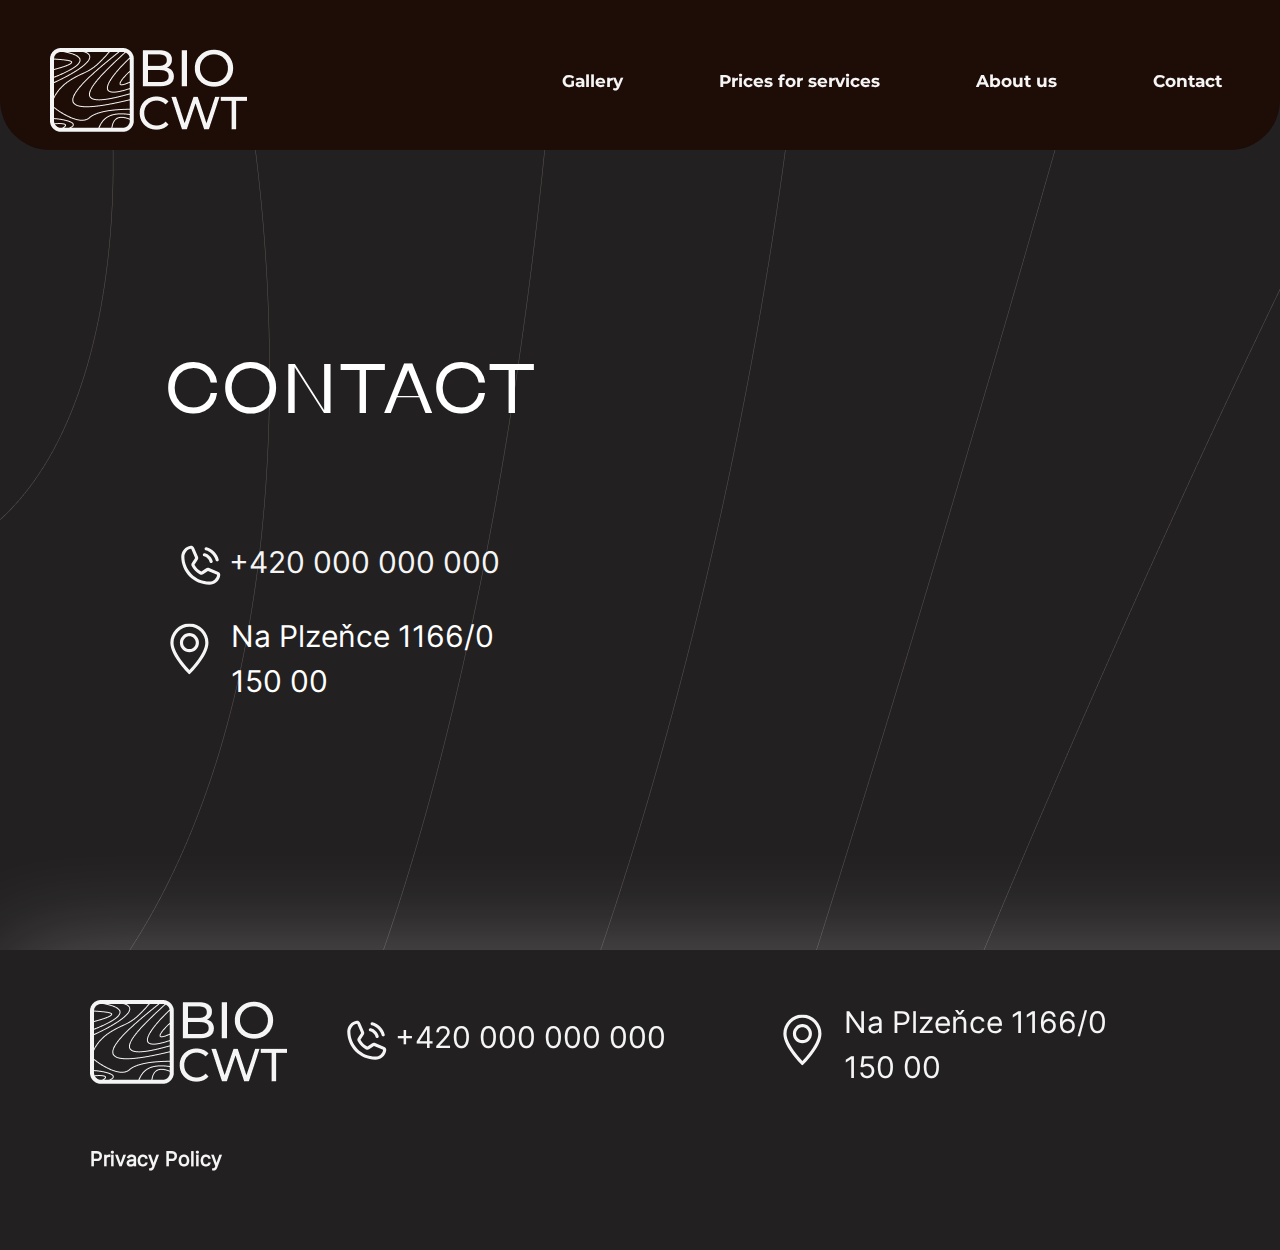
<file: contact.html>
<!DOCTYPE html>
<html lang="en">
<head>
    <meta charset="UTF-8">
    <meta http-equiv="X-UA-Compatible" content="IE=edge">
    <meta name="viewport" content="width=device-width, initial-scale=1.0">
    <title>Contact</title>
    <link rel="stylesheet" href="css/contact.css">
    <link rel="stylesheet" href="css/bootstrap.css">
    <link rel="stylesheet" href="css/bootstrap.js">
    <link rel="stylesheet" href="fonts/fonts.css">
    <link rel="stylesheet" href="css/media-gallary.css">
    <link rel="stylesheet" href="css/home-contact-media.css">
</head>
<body>
    <div class="contact-page">
        <header class="header">
            <div class="container-1">
                <div class="header-body">
                    <div class="header-logo">
                        <a href="index.html">
                        <img src="img/logo.png" alt="logo">
                    </a>
                    </div>    
                <div class="menu-icon-2">
                    <span></span>
                </div>
                <nav class="menu-body">
                    <ul class="menu-list">
                        <li class="">        
                            <a class="nav-link mx-5" aria-current="page" href="gallery.html">Gallery</a>
                        </li>
                        <li>
                            <a class="nav-link mx-5" href="prices.html">Prices for services</a>
                        </li>
                        <li>
                            <a class="nav-link mx-5" href="about.html">About us</a>
                        </li>
                        <li>
                            <a class="nav-link mx-5" href="contact.html">Contact</a>
                        </li>
                    </ul>
                </nav>
            </div>  
            </div>       
        </header>
        <section class="info-contact d-flex justify-content-center">
            <div class="contact-adress">
                <div>
                    <h1 class="text-contact text-white">
                        Contact
                    </h1>
                </div>
                <div class="footer-phone-number-2 mb-4">
                    <svg width="40" height="40" viewBox="0 0 40 40" fill="none" xmlns="http://www.w3.org/2000/svg">
                        <path d="M23.6289 3.40221C23.6809 3.20358 23.772 3.01733 23.8968 2.85436C24.0217 2.69139 24.1778 2.55497 24.3561 2.45311C24.5344 2.35125 24.7311 2.28598 24.9349 2.26115C25.1387 2.23631 25.3455 2.25239 25.543 2.30846C28.4557 3.08965 31.1116 4.62346 33.244 6.75586C35.3764 8.88826 36.9102 11.5442 37.6914 14.4569C37.7475 14.6544 37.7636 14.8611 37.7387 15.0649C37.7139 15.2687 37.6486 15.4655 37.5468 15.6438C37.4449 15.822 37.3085 15.9782 37.1455 16.103C36.9825 16.2279 36.7963 16.319 36.5977 16.371C36.4643 16.4096 36.3263 16.4293 36.1875 16.4295C35.8426 16.4276 35.5081 16.3115 35.2361 16.0996C34.9641 15.8876 34.7698 15.5916 34.6836 15.2577C34.0338 12.8793 32.7751 10.7115 31.0317 8.96811C29.2884 7.22473 27.1205 5.96604 24.7422 5.31627C24.5418 5.26644 24.3535 5.1769 24.1883 5.05295C24.0232 4.92899 23.8846 4.77316 23.7808 4.59467C23.677 4.41618 23.61 4.21867 23.5839 4.01383C23.5578 3.809 23.5731 3.60102 23.6289 3.40221ZM23.1211 11.3514C24.4431 11.7133 25.6481 12.4133 26.6173 13.3825C27.5865 14.3518 28.2865 15.5567 28.6484 16.8788C28.7316 17.2143 28.925 17.5123 29.1977 17.7248C29.4704 17.9373 29.8066 18.052 30.1523 18.0506C30.2848 18.0519 30.4167 18.0322 30.543 17.9921C30.7433 17.9422 30.9317 17.8527 31.0968 17.7287C31.262 17.6048 31.4006 17.4489 31.5044 17.2704C31.6082 17.092 31.6751 16.8944 31.7012 16.6896C31.7273 16.4848 31.712 16.2768 31.6562 16.078C31.163 14.2216 30.1879 12.5285 28.8296 11.1702C27.4714 9.812 25.7783 8.83686 23.9219 8.34361C23.7181 8.26936 23.501 8.23836 23.2846 8.25259C23.0681 8.26681 22.857 8.32595 22.6646 8.42624C22.4723 8.52653 22.3029 8.66576 22.1674 8.83509C22.0318 9.00441 21.9329 9.20012 21.8771 9.40974C21.8213 9.61935 21.8098 9.8383 21.8432 10.0526C21.8767 10.2669 21.9544 10.472 22.0714 10.6546C22.1884 10.8373 22.3422 10.9935 22.5229 11.1135C22.7036 11.2335 22.9073 11.3145 23.1211 11.3514ZM39.2344 30.1991C38.8889 32.8366 37.5973 35.2589 35.5999 37.0156C33.6025 38.7724 31.035 39.744 28.375 39.7499C12.8672 39.7499 0.25 27.1327 0.25 11.6249C0.255864 8.96482 1.22749 6.39741 2.98422 4.39998C4.74096 2.40254 7.16327 1.111 9.80078 0.765488C10.4731 0.690939 11.1518 0.832497 11.7382 1.16963C12.3247 1.50677 12.7886 2.02196 13.0625 2.64049L16.9883 11.8006C17.1919 12.2761 17.2736 12.7949 17.2258 13.31C17.1781 13.825 17.0024 14.3199 16.7148 14.7499L13.4727 19.7108C14.9408 22.6903 17.3599 25.0956 20.3477 26.5467L25.25 23.285C25.6795 22.9955 26.1757 22.8203 26.6917 22.7758C27.2077 22.7314 27.7266 22.8193 28.1992 23.0311L37.3594 26.9374C37.9779 27.2113 38.4931 27.6751 38.8302 28.2616C39.1674 28.8481 39.3089 29.5267 39.2344 30.1991ZM36.1289 29.8085L26.9687 25.9022L22.0859 29.1639C21.6367 29.4609 21.1182 29.6368 20.581 29.6744C20.0437 29.7121 19.5058 29.6102 19.0195 29.3788C15.3807 27.6186 12.4374 24.689 10.6602 21.0585C10.4258 20.5738 10.3207 20.0368 10.3549 19.4996C10.3891 18.9624 10.5616 18.4431 10.8555 17.9921L14.1172 13.0311L10.1914 3.87096C8.30654 4.11325 6.57462 5.03426 5.31991 6.46154C4.0652 7.88882 3.37374 9.72449 3.375 11.6249C3.38017 18.2537 6.01575 24.6095 10.703 29.2968C15.3903 33.9841 21.7462 36.6197 28.375 36.6249C30.2754 36.6261 32.111 35.9347 33.5383 34.68C34.9656 33.4252 35.8866 31.6933 36.1289 29.8085Z" fill="#F5F5F5"/>
                    </svg>
                    +420 000 000 000
                </div>
                <div id="geo-adress" class="footer-geo-adress-2 text-white d-flex">
                        <svg width="70" height="70" viewBox="0 0 50 50" fill="none" xmlns="http://www.w3.org/2000/svg">
                        <g clip-path="url(#clip0_30_131)">
                        <path d="M38.0188 27.9375C36.3813 31.2562 34.1625 34.5625 31.8938 37.5312C29.7416 40.3301 27.4403 43.011 25 45.5625C22.5596 43.0111 20.2584 40.3301 18.1063 37.5312C15.8375 34.5625 13.6188 31.2562 11.9813 27.9375C10.325 24.5844 9.375 21.4438 9.375 18.75C9.375 14.606 11.0212 10.6317 13.9515 7.70146C16.8817 4.7712 20.856 3.125 25 3.125C29.144 3.125 33.1183 4.7712 36.0485 7.70146C38.9788 10.6317 40.625 14.606 40.625 18.75C40.625 21.4438 39.6719 24.5844 38.0188 27.9375ZM25 50C25 50 43.75 32.2313 43.75 18.75C43.75 13.7772 41.7746 9.00805 38.2583 5.49175C34.7419 1.97544 29.9728 0 25 0C20.0272 0 15.2581 1.97544 11.7417 5.49175C8.22544 9.00805 6.25 13.7772 6.25 18.75C6.25 32.2313 25 50 25 50Z" fill="#F5F5F5"/>
                        <path d="M25 25C23.3424 25 21.7527 24.3415 20.5806 23.1694C19.4085 21.9973 18.75 20.4076 18.75 18.75C18.75 17.0924 19.4085 15.5027 20.5806 14.3306C21.7527 13.1585 23.3424 12.5 25 12.5C26.6576 12.5 28.2473 13.1585 29.4194 14.3306C30.5915 15.5027 31.25 17.0924 31.25 18.75C31.25 20.4076 30.5915 21.9973 29.4194 23.1694C28.2473 24.3415 26.6576 25 25 25ZM25 28.125C27.4864 28.125 29.871 27.1373 31.6291 25.3791C33.3873 23.621 34.375 21.2364 34.375 18.75C34.375 16.2636 33.3873 13.879 31.6291 12.1209C29.871 10.3627 27.4864 9.375 25 9.375C22.5136 9.375 20.129 10.3627 18.3709 12.1209C16.6127 13.879 15.625 16.2636 15.625 18.75C15.625 21.2364 16.6127 23.621 18.3709 25.3791C20.129 27.1373 22.5136 28.125 25 28.125Z" fill="#F5F5F5"/>
                        </g>
                        <defs>
                        <clipPath id="clip0_30_131">
                        <rect width="50" height="50" fill="white"/>
                        </clipPath>
                        </defs>
                        </svg>
                        <p class="mx-3">
                        Na Plzeňce 1166/0
                        150 00 
                    </p>
                </div>
            </div>
            <div class="contact-map">
                <iframe src="https://www.google.com/maps/embed?pb=!1m16!1m12!1m3!1d2561.1460192977775!2d14.407686365138234!3d50.064826972957356!2m3!1f0!2f0!3f0!3m2!1i1024!2i768!4f13.1!2m1!1sNa%20Plze%C5%88ce%201166%2F0%20150%2000!5e0!3m2!1sru!2s!4v1661792464069!5m2!1sru!2s" width="600" height="450" style="border:0;" allowfullscreen="" 
                loading="lazy" referrerpolicy="no-referrer-when-downgrade"></iframe> 
            </div>
        </section>
        <footer class="footer d-flex flex-wrap">
            <div class="footer-icon">
                <img src="img/logo.png" alt="footer-icon">
            </div>
            <div class="footer-phone-number">
                <svg width="40" height="40" viewBox="0 0 40 40" fill="none" xmlns="http://www.w3.org/2000/svg">
                    <path d="M23.6289 3.40221C23.6809 3.20358 23.772 3.01733 23.8968 2.85436C24.0217 2.69139 24.1778 2.55497 24.3561 2.45311C24.5344 2.35125 24.7311 2.28598 24.9349 2.26115C25.1387 2.23631 25.3455 2.25239 25.543 2.30846C28.4557 3.08965 31.1116 4.62346 33.244 6.75586C35.3764 8.88826 36.9102 11.5442 37.6914 14.4569C37.7475 14.6544 37.7636 14.8611 37.7387 15.0649C37.7139 15.2687 37.6486 15.4655 37.5468 15.6438C37.4449 15.822 37.3085 15.9782 37.1455 16.103C36.9825 16.2279 36.7963 16.319 36.5977 16.371C36.4643 16.4096 36.3263 16.4293 36.1875 16.4295C35.8426 16.4276 35.5081 16.3115 35.2361 16.0996C34.9641 15.8876 34.7698 15.5916 34.6836 15.2577C34.0338 12.8793 32.7751 10.7115 31.0317 8.96811C29.2884 7.22473 27.1205 5.96604 24.7422 5.31627C24.5418 5.26644 24.3535 5.1769 24.1883 5.05295C24.0232 4.92899 23.8846 4.77316 23.7808 4.59467C23.677 4.41618 23.61 4.21867 23.5839 4.01383C23.5578 3.809 23.5731 3.60102 23.6289 3.40221ZM23.1211 11.3514C24.4431 11.7133 25.6481 12.4133 26.6173 13.3825C27.5865 14.3518 28.2865 15.5567 28.6484 16.8788C28.7316 17.2143 28.925 17.5123 29.1977 17.7248C29.4704 17.9373 29.8066 18.052 30.1523 18.0506C30.2848 18.0519 30.4167 18.0322 30.543 17.9921C30.7433 17.9422 30.9317 17.8527 31.0968 17.7287C31.262 17.6048 31.4006 17.4489 31.5044 17.2704C31.6082 17.092 31.6751 16.8944 31.7012 16.6896C31.7273 16.4848 31.712 16.2768 31.6562 16.078C31.163 14.2216 30.1879 12.5285 28.8296 11.1702C27.4714 9.812 25.7783 8.83686 23.9219 8.34361C23.7181 8.26936 23.501 8.23836 23.2846 8.25259C23.0681 8.26681 22.857 8.32595 22.6646 8.42624C22.4723 8.52653 22.3029 8.66576 22.1674 8.83509C22.0318 9.00441 21.9329 9.20012 21.8771 9.40974C21.8213 9.61935 21.8098 9.8383 21.8432 10.0526C21.8767 10.2669 21.9544 10.472 22.0714 10.6546C22.1884 10.8373 22.3422 10.9935 22.5229 11.1135C22.7036 11.2335 22.9073 11.3145 23.1211 11.3514ZM39.2344 30.1991C38.8889 32.8366 37.5973 35.2589 35.5999 37.0156C33.6025 38.7724 31.035 39.744 28.375 39.7499C12.8672 39.7499 0.25 27.1327 0.25 11.6249C0.255864 8.96482 1.22749 6.39741 2.98422 4.39998C4.74096 2.40254 7.16327 1.111 9.80078 0.765488C10.4731 0.690939 11.1518 0.832497 11.7382 1.16963C12.3247 1.50677 12.7886 2.02196 13.0625 2.64049L16.9883 11.8006C17.1919 12.2761 17.2736 12.7949 17.2258 13.31C17.1781 13.825 17.0024 14.3199 16.7148 14.7499L13.4727 19.7108C14.9408 22.6903 17.3599 25.0956 20.3477 26.5467L25.25 23.285C25.6795 22.9955 26.1757 22.8203 26.6917 22.7758C27.2077 22.7314 27.7266 22.8193 28.1992 23.0311L37.3594 26.9374C37.9779 27.2113 38.4931 27.6751 38.8302 28.2616C39.1674 28.8481 39.3089 29.5267 39.2344 30.1991ZM36.1289 29.8085L26.9687 25.9022L22.0859 29.1639C21.6367 29.4609 21.1182 29.6368 20.581 29.6744C20.0437 29.7121 19.5058 29.6102 19.0195 29.3788C15.3807 27.6186 12.4374 24.689 10.6602 21.0585C10.4258 20.5738 10.3207 20.0368 10.3549 19.4996C10.3891 18.9624 10.5616 18.4431 10.8555 17.9921L14.1172 13.0311L10.1914 3.87096C8.30654 4.11325 6.57462 5.03426 5.31991 6.46154C4.0652 7.88882 3.37374 9.72449 3.375 11.6249C3.38017 18.2537 6.01575 24.6095 10.703 29.2968C15.3903 33.9841 21.7462 36.6197 28.375 36.6249C30.2754 36.6261 32.111 35.9347 33.5383 34.68C34.9656 33.4252 35.8866 31.6933 36.1289 29.8085Z" fill="#F5F5F5"/>
                </svg>
                +420 000 000 000
            </div>
            <div id="geo-adress" class="footer-geo-adress d-flex">
                    <svg width="70" height="70" viewBox="0 0 50 50" fill="none" xmlns="http://www.w3.org/2000/svg">
                    <g clip-path="url(#clip0_30_131)">
                    <path d="M38.0188 27.9375C36.3813 31.2562 34.1625 34.5625 31.8938 37.5312C29.7416 40.3301 27.4403 43.011 25 45.5625C22.5596 43.0111 20.2584 40.3301 18.1063 37.5312C15.8375 34.5625 13.6188 31.2562 11.9813 27.9375C10.325 24.5844 9.375 21.4438 9.375 18.75C9.375 14.606 11.0212 10.6317 13.9515 7.70146C16.8817 4.7712 20.856 3.125 25 3.125C29.144 3.125 33.1183 4.7712 36.0485 7.70146C38.9788 10.6317 40.625 14.606 40.625 18.75C40.625 21.4438 39.6719 24.5844 38.0188 27.9375ZM25 50C25 50 43.75 32.2313 43.75 18.75C43.75 13.7772 41.7746 9.00805 38.2583 5.49175C34.7419 1.97544 29.9728 0 25 0C20.0272 0 15.2581 1.97544 11.7417 5.49175C8.22544 9.00805 6.25 13.7772 6.25 18.75C6.25 32.2313 25 50 25 50Z" fill="#F5F5F5"/>
                    <path d="M25 25C23.3424 25 21.7527 24.3415 20.5806 23.1694C19.4085 21.9973 18.75 20.4076 18.75 18.75C18.75 17.0924 19.4085 15.5027 20.5806 14.3306C21.7527 13.1585 23.3424 12.5 25 12.5C26.6576 12.5 28.2473 13.1585 29.4194 14.3306C30.5915 15.5027 31.25 17.0924 31.25 18.75C31.25 20.4076 30.5915 21.9973 29.4194 23.1694C28.2473 24.3415 26.6576 25 25 25ZM25 28.125C27.4864 28.125 29.871 27.1373 31.6291 25.3791C33.3873 23.621 34.375 21.2364 34.375 18.75C34.375 16.2636 33.3873 13.879 31.6291 12.1209C29.871 10.3627 27.4864 9.375 25 9.375C22.5136 9.375 20.129 10.3627 18.3709 12.1209C16.6127 13.879 15.625 16.2636 15.625 18.75C15.625 21.2364 16.6127 23.621 18.3709 25.3791C20.129 27.1373 22.5136 28.125 25 28.125Z" fill="#F5F5F5"/>
                    </g>
                    <defs>
                    <clipPath id="clip0_30_131">
                    <rect width="50" height="50" fill="white"/>
                    </clipPath>
                    </defs>
                    </svg>
                    <p class="mx-3">
                    Na Plzeňce 1166/0
                    150 00 
                </p>
            </div>
            <p class="footer-privacy-policy">
                <a class="privacy-policy" href="#">Privacy Policy</a>
          
            </p>
        </footer>
    </div>
    <script src="js/slider.js"></script>
    <script src="js/form.js"></script>
    <script src="js/menu.js"></script>
</body>
</html>
</file>
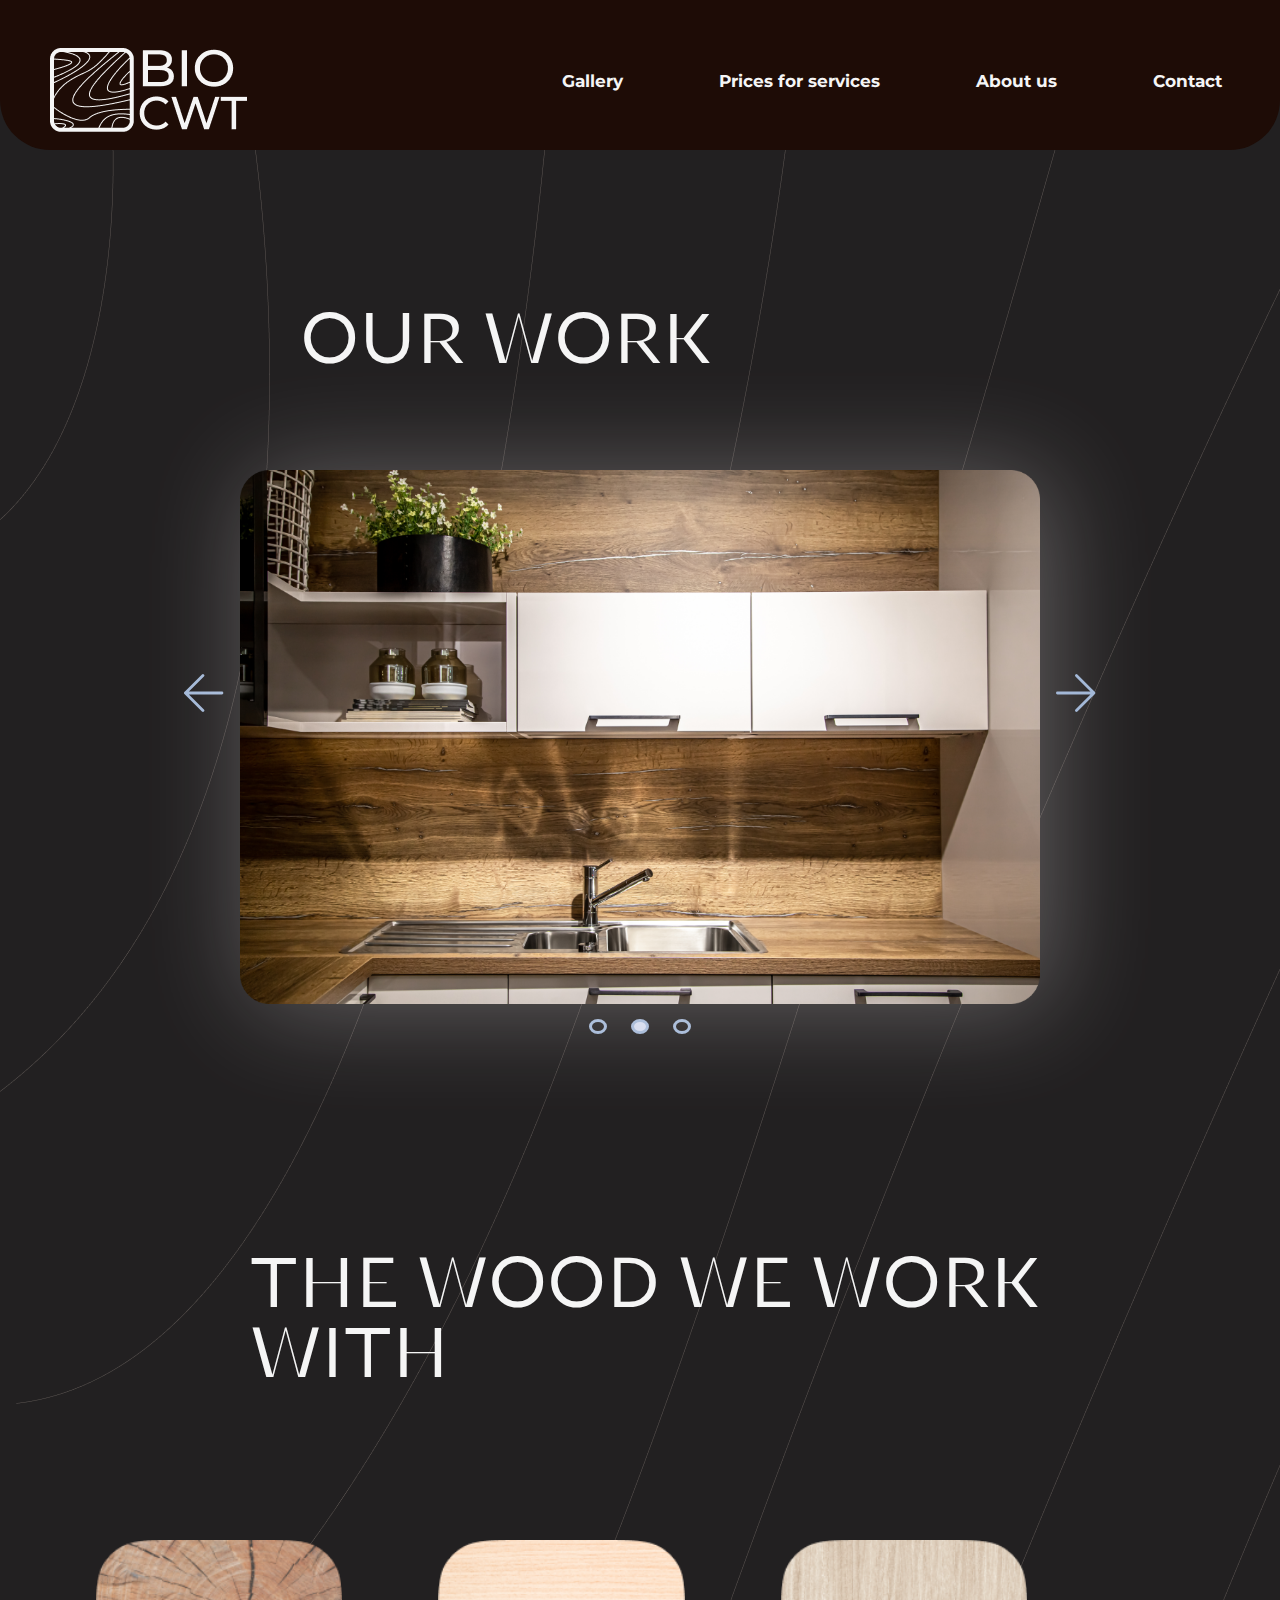
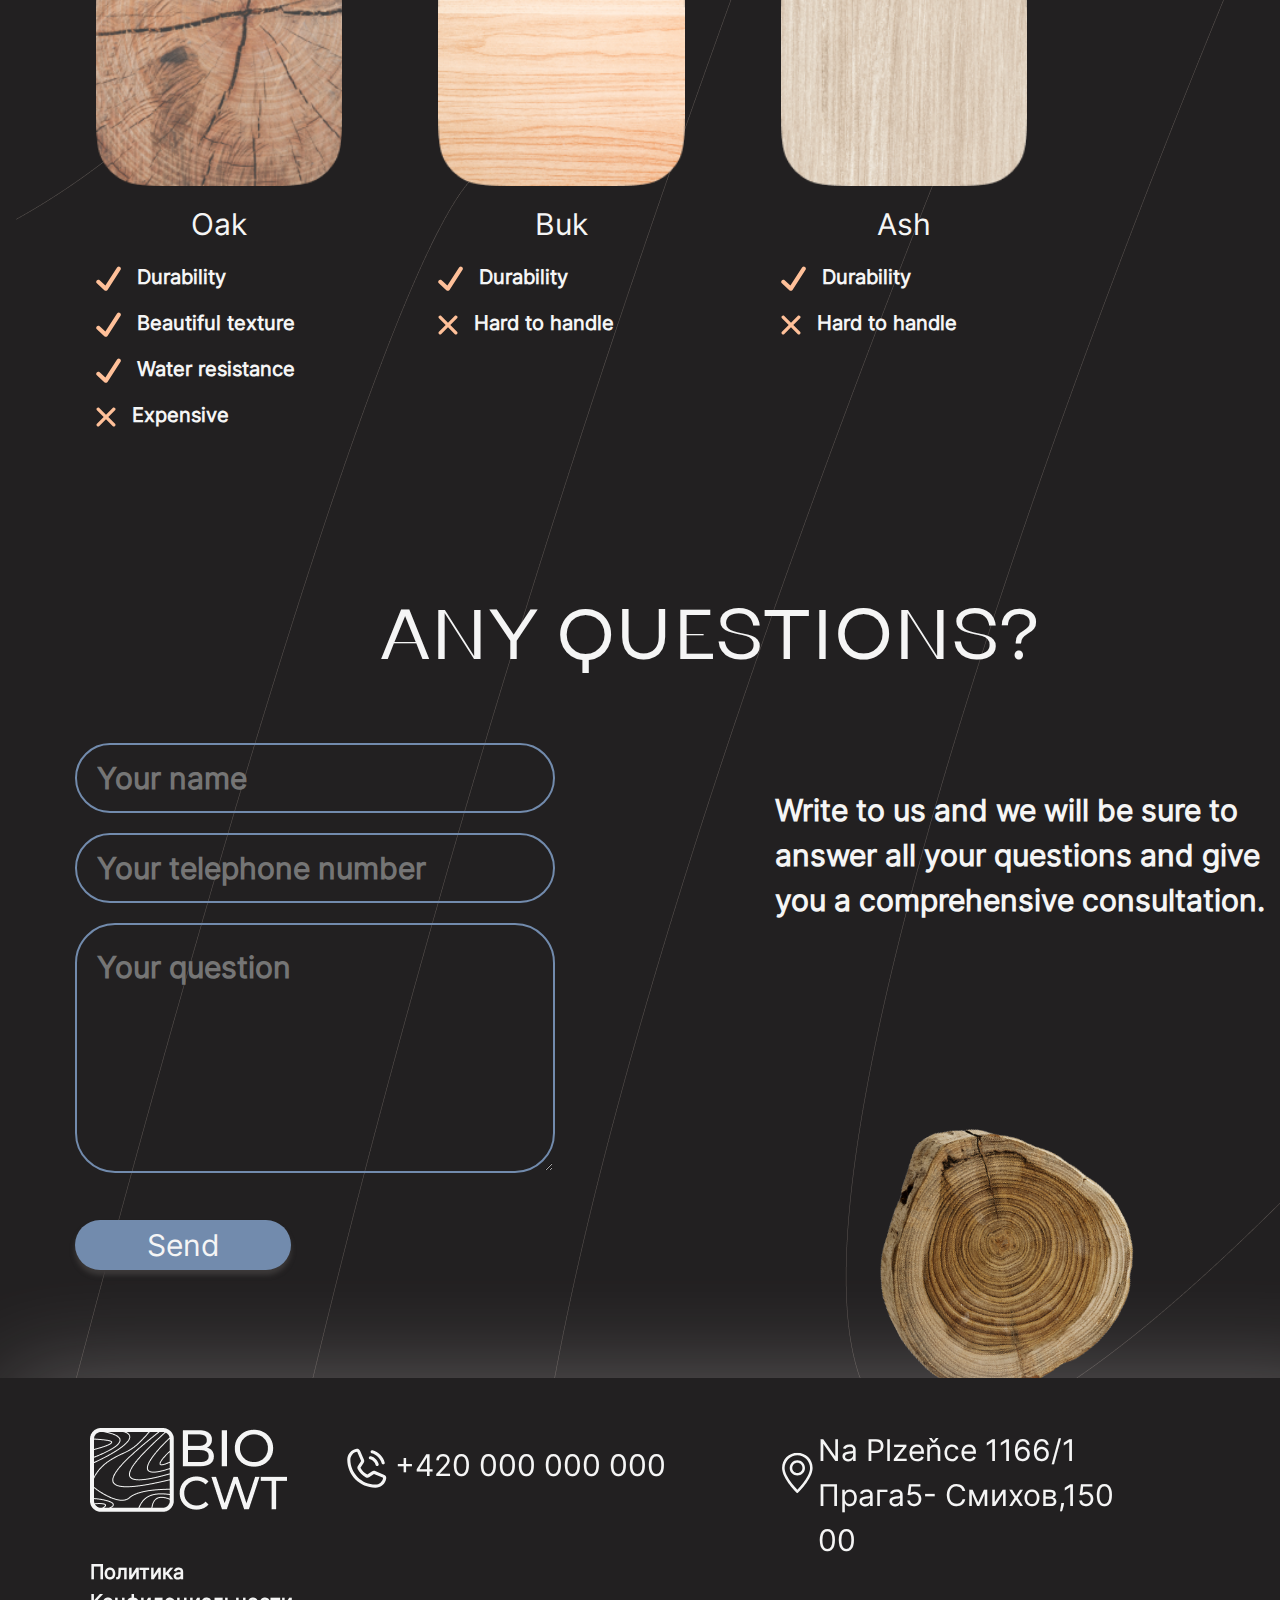
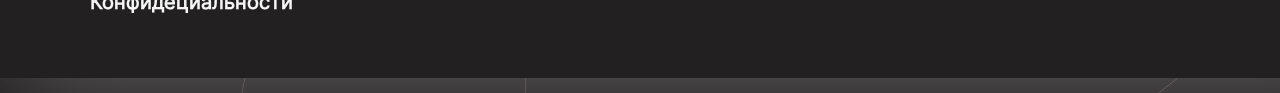
<file: gallery.html>
<!DOCTYPE html>
<html lang="en">
<head>
    <meta charset="UTF-8">
    <meta http-equiv="X-UA-Compatible" content="IE=edge">
    <meta name="viewport" content="width=device-width, initial-scale=1.0">
    <title>Gallery</title>
    <link rel="stylesheet" href="css/gallery.css">
    <link rel="stylesheet" href="css/bootstrap.css">
    <link rel="stylesheet" href="css/bootstrap.js">
    <link rel="stylesheet" href="fonts/fonts.css">
    <link rel="stylesheet" href="css/media-gallary.css">
    <link rel="stylesheet" href="css/home-contact-media.css">

</head>
<body>
<div class="gallery-page">
    <header class="header">
        <div class="container-1">
            <div class="header-body">
                <div class="header-logo">
                    <a href="index.html">
                     <img src="img/logo.png" alt="logo">
                    </a>
                </div>    
            <div class="menu-icon-2">
                <span></span>
            </div>
            <nav class="menu-body">
                <ul class="menu-list">
                    <li class="">        
                        <a class="nav-link mx-5" aria-current="page" href="gallery.html">Gallery</a>
                    </li>
                    <li>
                        <a class="nav-link mx-5" href="prices.html">Prices for services</a>
                    </li>
                    <li>
                        <a class="nav-link mx-5" href="about.html">About us</a>
                    </li>
                    <li>
                        <a class="nav-link mx-5" href="contact.html">Contact</a>
                    </li>
                </ul>
            </nav>
        </div>  
        </div>       
    </header>
    <div class="">
        <h1 class="our-work">Our work</h1>
    </div>
    <section class="carousel">
        <button class="carousel-button carousel-btn-left">
            <svg width="40" height="40" viewBox="0 0 57 54" class="bi bi-arrow-right" fill="#A3B8D7" xmlns="http://www.w3.org/2000/svg">
                <path d="M54.0833 27H2M2 27L27 2M2 27L27 52" stroke="#A3B8D7" stroke-width="4" stroke-linecap="round" stroke-linejoin="round"/>
            </svg>               
        </button>
        <div class="carousel-container-track">
            <ul class="carousel-track current-slide">
                <li class="carousel-slide">
                    <img src="img/kitchen-image.png" class="carousel-image" width="800" alt="">
                </li>
                <li class="carousel-slide current-slide">
                    <img src="img/kitchen-image.png" class="carousel-image"width="800"  alt="">
                </li>
                <li class="carousel-slide">
                    <img src="img/kitchen-image.png" class="carousel-image" width="800"  alt="">
                </li>
            </ul>
        </div>
        <button class="carousel-button carousel-btn-right">
            <svg width="40" height="40" viewBox="0 0 57 54" class="bi bi-arrow-right" fill="" xmlns="http://www.w3.org/2000/svg">
                <path d="M2 27H54.0833M54.0833 27L29.0833 2M54.0833 27L29.0833 52" stroke="#A3B8D7" stroke-width="4" stroke-linecap="round" stroke-linejoin="round"/>
            </svg>
        </button>
        <div class="carousel-nav">
            <button class="carousel-indicator "></button>
            <button class="carousel-indicator current-slide"></button>
            <button class="carousel-indicator"></button>
        </div>
    </section>
    <div class="wood-work col-md-8">
        <h1 class="wood-work-txt">THE WOOD WE WORK WITH</h1>
    </div>
    <section class="card-class">
        <div id="scrall-id" class="container-work row-cols-3 row-cols-md-5 ms-5 pt-5 g-1">
            <div class="card-box col mx-5 mt-5 g-5">
            <div class="card-1">
            <img src="img/oak-image-card.png" class="card-img-top" alt="oak image card">
            <div class="card-body">
              <h5 class="card-title text-center">Oak</h5>
              <div class="card-text">
              <p>
                <svg width="25" height="25" viewBox="0 0 25 25" fill="none" xmlns="http://www.w3.org/2000/svg">
                    <path d="M23.9299 0.954823C23.7004 0.805888 23.4438 0.703624 23.1748 0.653871C22.9058 0.604119 22.6296 0.607853 22.3621
                     0.664861C22.0945 0.72187 21.8408 0.831035 21.6154 0.98612C21.3901 1.14121 21.1975 1.33917 21.0486 1.56871L9.375 19.5625L3.68195 14.2986C3.48109 
                     14.1129 3.24562 13.9685 2.98898 13.8738C2.73234 13.7791 2.45955 13.7358 2.1862 13.7465C1.63414 13.7682 1.11328 14.0082 0.738199 14.4139C0.36312 14.8195 
                     0.164549 15.3575 0.186167 15.9096C0.207786 16.4617 0.447825 16.9825 0.853477 17.3576L8.32848 24.2687C8.32848 24.2687 8.54306 24.4534 8.64237 24.518C8.87187
                      24.6671 9.12849 24.7694 9.39757 24.8192C9.66665 24.869 9.94291 24.8653 10.2106 24.8083C10.4782
                      24.7513 10.732 24.6421 10.9574 24.487C11.1828 24.3318
                      11.3755 24.1338 11.5243 23.9041L24.5438 3.83607C24.6927 3.6066 24.795 3.35003 24.8447 3.08102C24.8945 2.81201 24.8907 2.53583 24.8337 2.26827C24.7767 2.0007 
                      24.6675 1.74699 24.5125 1.52163C24.3574 1.29626 24.1594 1.10366 23.9299 0.954823Z" fill="#FFC099"/>
                    </svg>
                    Durability
                </p>
                <p>
                    <svg width="25" height="25" viewBox="0 0 25 25" fill="none" xmlns="http://www.w3.org/2000/svg">
                        <path d="M23.9299 0.954823C23.7004 0.805888 23.4438 0.703624 23.1748 0.653871C22.9058 0.604119 22.6296 0.607853 22.3621 0.664861C22.0945 0.72187 21.8408 0.831035 21.6154 0.98612C21.3901 1.14121 21.1975 1.33917 21.0486 1.56871L9.375 19.5625L3.68195 14.2986C3.48109 14.1129 3.24562 13.9685 2.98898 13.8738C2.73234 13.7791 2.45955 13.7358 2.1862 13.7465C1.63414 13.7682 1.11328 14.0082 0.738199 14.4139C0.36312 14.8195 0.164549 15.3575 0.186167 15.9096C0.207786 16.4617 0.447825 16.9825 0.853477 17.3576L8.32848 24.2687C8.32848 24.2687 8.54306 24.4534 8.64237 24.518C8.87187 24.6671 9.12849 24.7694 9.39757 24.8192C9.66665 24.869 9.94291 24.8653 10.2106 24.8083C10.4782 24.7513 10.732 24.6421 10.9574 24.487C11.1828 24.3318 11.3755 24.1338 11.5243 23.9041L24.5438 3.83607C24.6927 3.6066 24.795 3.35003 24.8447 3.08102C24.8945 2.81201 24.8907 2.53583 24.8337 2.26827C24.7767 2.0007 24.6675 1.74699 24.5125 1.52163C24.3574 1.29626 24.1594 1.10366 23.9299 0.954823Z" fill="#FFC099"/>
                    </svg>
                    Beautiful texture
                </p>
                <p>
                    <svg width="25" height="25" viewBox="0 0 25 25" fill="none" xmlns="http://www.w3.org/2000/svg">
                        <path d="M23.9299 0.954823C23.7004 0.805888 23.4438 0.703624 23.1748 0.653871C22.9058 0.604119 22.6296 0.607853 22.3621 0.664861C22.0945 0.72187 21.8408 0.831035 21.6154 0.98612C21.3901 1.14121 21.1975 1.33917 21.0486 1.56871L9.375 19.5625L3.68195 14.2986C3.48109 14.1129 3.24562 13.9685 2.98898 13.8738C2.73234 13.7791 2.45955 13.7358 2.1862 13.7465C1.63414 13.7682 1.11328 14.0082 0.738199 14.4139C0.36312 14.8195 0.164549 15.3575 0.186167 15.9096C0.207786 16.4617 0.447825 16.9825 0.853477 17.3576L8.32848 24.2687C8.32848 24.2687 8.54306 24.4534 8.64237 24.518C8.87187 24.6671 9.12849 24.7694 9.39757 24.8192C9.66665 24.869 9.94291 24.8653 10.2106 24.8083C10.4782 24.7513 10.732 24.6421 10.9574 24.487C11.1828 24.3318 11.3755 24.1338 11.5243 23.9041L24.5438 3.83607C24.6927 3.6066 24.795 3.35003 24.8447 3.08102C24.8945 2.81201 24.8907 2.53583 24.8337 2.26827C24.7767 2.0007 24.6675 1.74699 24.5125 1.52163C24.3574 1.29626 24.1594 1.10366 23.9299 0.954823Z" fill="#FFC099"/>
                    </svg>
                    Water resistance
                </p>
                <p>
                    <svg width="20" height="20" viewBox="0 0 20 20" fill="none" xmlns="http://www.w3.org/2000/svg">
                        <path d="M3.30926 0.934675L9.99992 7.62534L16.6559 0.969341C16.8029 0.812852 16.9801 0.687666 17.1766 0.601289C17.3732 0.514913 17.5852 0.469126 17.7999 0.466675C18.2596 0.466675 18.7005 0.649293 19.0256 0.974356C19.3506 1.29942 19.5333 1.7403 19.5333 2.20001C19.5373 2.41252 19.4979 2.62361 19.4174 2.82034C19.3369 3.01706 19.2171 3.19526 19.0653 3.34401L12.3226 10L19.0653 16.7427C19.3509 17.0222 19.5185 17.4006 19.5333 17.8C19.5333 18.2597 19.3506 18.7006 19.0256 19.0257C18.7005 19.3507 18.2596 19.5333 17.7999 19.5333C17.579 19.5425 17.3586 19.5056 17.1527 19.4251C16.9468 19.3445 16.7599 19.222 16.6039 19.0653L9.99992 12.3747L3.32659 19.048C3.18013 19.1993 3.00517 19.3201 2.81179 19.4034C2.61842 19.4867 2.41046 19.5308 2.19992 19.5333C1.74022 19.5333 1.29934 19.3507 0.974272 19.0257C0.649209 18.7006 0.466591 18.2597 0.466591 17.8C0.462549 17.5875 0.501977 17.3764 0.582455 17.1797C0.662933 16.983 0.782763 16.8048 0.934591 16.656L7.67726 10L0.934591 3.25734C0.648911 2.97786 0.481393 2.59939 0.466591 2.20001C0.466591 1.7403 0.649209 1.29942 0.974272 0.974356C1.29934 0.649293 1.74022 0.466675 2.19992 0.466675C2.61592 0.471875 3.01459 0.640008 3.30926 0.934675Z" fill="#FFC099"/>
                    </svg> 
                    Expensive 
                </p>
                </div>
            </div>
          </div>
            </div>
            <div class="card-box col buk mx-5 mt-5">
          <div class="card-2">
            <img src="img/buk-image-card.png" class="card-img-top" alt="buk-image-card">
            <div class="card-body">
              <h5 class="card-title text-center">Buk</h5>
              <div class="card-text">
              <p>
                <svg width="25" height="25" viewBox="0 0 25 25" fill="none" xmlns="http://www.w3.org/2000/svg">
                    <path d="M23.9299 0.954823C23.7004 0.805888 23.4438 0.703624 23.1748 0.653871C22.9058 0.604119 22.6296 0.607853 22.3621 0.664861C22.0945 0.72187 21.8408 0.831035 21.6154 0.98612C21.3901 1.14121 21.1975 1.33917 21.0486 1.56871L9.375 19.5625L3.68195 14.2986C3.48109 14.1129 3.24562 13.9685 2.98898 13.8738C2.73234 13.7791 2.45955 13.7358 2.1862 13.7465C1.63414 13.7682 1.11328 14.0082 0.738199 14.4139C0.36312 14.8195 0.164549 15.3575 0.186167 15.9096C0.207786 16.4617 0.447825 16.9825 0.853477 17.3576L8.32848 24.2687C8.32848 24.2687 8.54306 24.4534 8.64237 24.518C8.87187 24.6671 9.12849 24.7694 9.39757 24.8192C9.66665 24.869 9.94291 24.8653 10.2106 24.8083C10.4782 24.7513 10.732 24.6421 10.9574 24.487C11.1828 24.3318 11.3755 24.1338 11.5243 23.9041L24.5438 3.83607C24.6927 3.6066 24.795 3.35003 24.8447 3.08102C24.8945 2.81201 24.8907 2.53583 24.8337 2.26827C24.7767 2.0007 24.6675 1.74699 24.5125 1.52163C24.3574 1.29626 24.1594 1.10366 23.9299 0.954823Z" fill="#FFC099"/>
                </svg>
                    Durability
                </p>
                <p>
                <svg width="20" height="20" viewBox="0 0 20 20" fill="none" xmlns="http://www.w3.org/2000/svg">
                    <path d="M3.30926 0.934675L9.99992 7.62534L16.6559 0.969341C16.8029 0.812852 16.9801 0.687666 17.1766 0.601289C17.3732 0.514913 17.5852 0.469126 17.7999 0.466675C18.2596 0.466675 18.7005 0.649293 19.0256 0.974356C19.3506 1.29942 19.5333 1.7403 19.5333 2.20001C19.5373 2.41252 19.4979 2.62361 19.4174 2.82034C19.3369 3.01706 19.2171 3.19526 19.0653 3.34401L12.3226 10L19.0653 16.7427C19.3509 17.0222 19.5185 17.4006 19.5333 17.8C19.5333 18.2597 19.3506 18.7006 19.0256 19.0257C18.7005 19.3507 18.2596 19.5333 17.7999 19.5333C17.579 19.5425 17.3586 19.5056 17.1527 19.4251C16.9468 19.3445 16.7599 19.222 16.6039 19.0653L9.99992 12.3747L3.32659 19.048C3.18013 19.1993 3.00517 19.3201 2.81179 19.4034C2.61842 19.4867 2.41046 19.5308 2.19992 19.5333C1.74022 19.5333 1.29934 19.3507 0.974272 19.0257C0.649209 18.7006 0.466591 18.2597 0.466591 17.8C0.462549 17.5875 0.501977 17.3764 0.582455 17.1797C0.662933 16.983 0.782763 16.8048 0.934591 16.656L7.67726 10L0.934591 3.25734C0.648911 2.97786 0.481393 2.59939 0.466591 2.20001C0.466591 1.7403 0.649209 1.29942 0.974272 0.974356C1.29934 0.649293 1.74022 0.466675 2.19992 0.466675C2.61592 0.471875 3.01459 0.640008 3.30926 0.934675Z" fill="#FFC099"/>
                </svg>
                    Hard to handle  
                </p>
                </div>
            </div>
          </div>
            </div>
            <div class="card-box col ms-5 mt-5 ">
          <div class="card-3">
            <img src="img/ash-image-card.png" class="card-img-top" alt="...">
            <div class="card-body">
              <h5 class="card-title text-center">Ash</h5>
              <div class="card-text">
              <p>
                <svg width="25" height="25" viewBox="0 0 25 25" fill="none" xmlns="http://www.w3.org/2000/svg">
                    <path d="M23.9299 0.954823C23.7004 0.805888 23.4438 0.703624 23.1748 0.653871C22.9058 0.604119 22.6296 0.607853 22.3621 0.664861C22.0945 0.72187 21.8408 0.831035 21.6154 0.98612C21.3901 1.14121 21.1975 1.33917 21.0486 1.56871L9.375 19.5625L3.68195 14.2986C3.48109 14.1129 3.24562 13.9685 2.98898 13.8738C2.73234 13.7791 2.45955 13.7358 2.1862 13.7465C1.63414 13.7682 1.11328 14.0082 0.738199 14.4139C0.36312 14.8195 0.164549 15.3575 0.186167 15.9096C0.207786 16.4617 0.447825 16.9825 0.853477 17.3576L8.32848 24.2687C8.32848 24.2687 8.54306 24.4534 8.64237 24.518C8.87187 24.6671 9.12849 24.7694 9.39757 24.8192C9.66665 24.869 9.94291 24.8653 10.2106 24.8083C10.4782 24.7513 10.732 24.6421 10.9574 24.487C11.1828 24.3318 11.3755 24.1338 11.5243 23.9041L24.5438 3.83607C24.6927 3.6066 24.795 3.35003 24.8447 3.08102C24.8945 2.81201 24.8907 2.53583 24.8337 2.26827C24.7767 2.0007 24.6675 1.74699 24.5125 1.52163C24.3574 1.29626 24.1594 1.10366 23.9299 0.954823Z" fill="#FFC099"/>
                </svg>
                    Durability
                </p>
                <p>
                <svg width="20" height="20" viewBox="0 0 20 20" fill="none" xmlns="http://www.w3.org/2000/svg">
                    <path d="M3.30926 0.934675L9.99992 7.62534L16.6559 0.969341C16.8029 0.812852 16.9801 0.687666 17.1766 0.601289C17.3732 0.514913 17.5852 0.469126 17.7999 0.466675C18.2596 0.466675 18.7005 0.649293 19.0256 0.974356C19.3506 1.29942 19.5333 1.7403 19.5333 2.20001C19.5373 2.41252 19.4979 2.62361 19.4174 2.82034C19.3369 3.01706 19.2171 3.19526 19.0653 3.34401L12.3226 10L19.0653 16.7427C19.3509 17.0222 19.5185 17.4006 19.5333 17.8C19.5333 18.2597 19.3506 18.7006 19.0256 19.0257C18.7005 19.3507 18.2596 19.5333 17.7999 19.5333C17.579 19.5425 17.3586 19.5056 17.1527 19.4251C16.9468 19.3445 16.7599 19.222 16.6039 19.0653L9.99992 12.3747L3.32659 19.048C3.18013 19.1993 3.00517 19.3201 2.81179 19.4034C2.61842 19.4867 2.41046 19.5308 2.19992 19.5333C1.74022 19.5333 1.29934 19.3507 0.974272 19.0257C0.649209 18.7006 0.466591 18.2597 0.466591 17.8C0.462549 17.5875 0.501977 17.3764 0.582455 17.1797C0.662933 16.983 0.782763 16.8048 0.934591 16.656L7.67726 10L0.934591 3.25734C0.648911 2.97786 0.481393 2.59939 0.466591 2.20001C0.466591 1.7403 0.649209 1.29942 0.974272 0.974356C1.29934 0.649293 1.74022 0.466675 2.19992 0.466675C2.61592 0.471875 3.01459 0.640008 3.30926 0.934675Z" fill="#FFC099"/>
                </svg>  
                    Hard to handle
                </p>
                </div>
            </div>
          </div>
            </div>
        </div>
    </section>
      <h1 class="text-form">
        Any questions?
    </h1>
     <section class="d-flex flex-wrap container-form mb-5">
         <div class="form">
           <form id="form" class="form-body" action="">
            <div class="form__group">
                <input 
                class="input form-input" 
                type="text" 
                name="name" 
                placeholder="Your name"
                id="formName">
            </div>
            <div class="form__group ">
                <input 
                class="input form-input" 
                type="tel" 
                name="phone"
                placeholder="Your telephone number" 
                id="formPhone">
            </div>
            <div class="form__group ">
                <textarea 
                class="input  textarea form-input" 
                id="formMsg"
                placeholder="Your question"
                name="massage"></textarea>
            </div>
            <div class="button">
            <input
             id="button" type="submit" 
             name="button" value="Send" >
             </div> 
            </form>
        </div>
        <p class="text-consultation">
            Write to us and we will be sure to answer
            all your questions 
            and give you a comprehensive consultation.
        </p>
        <div class="bg-form">
            <img src="img/image-wood.png" width="400px" alt="">
        </div>
    </section> 
    <footer class="footer d-flex flex-wrap">
        <div class="footer-icon">
            <img src="img/logo.png" alt="footer-icon">
        </div>
        <div class="footer-phone-number">
            <svg width="40" height="40" viewBox="0 0 40 40" fill="none" xmlns="http://www.w3.org/2000/svg">
                <path d="M23.6289 3.40221C23.6809 3.20358 23.772 3.01733 23.8968 2.85436C24.0217 2.69139 24.1778 2.55497 24.3561 2.45311C24.5344 2.35125 24.7311 2.28598 24.9349 2.26115C25.1387 2.23631 25.3455 2.25239 25.543 2.30846C28.4557 3.08965 31.1116 4.62346 33.244 6.75586C35.3764 8.88826 36.9102 11.5442 37.6914 14.4569C37.7475 14.6544 37.7636 14.8611 37.7387 15.0649C37.7139 15.2687 37.6486 15.4655 37.5468 15.6438C37.4449 15.822 37.3085 15.9782 37.1455 16.103C36.9825 16.2279 36.7963 16.319 36.5977 16.371C36.4643 16.4096 36.3263 16.4293 36.1875 16.4295C35.8426 16.4276 35.5081 16.3115 35.2361 16.0996C34.9641 15.8876 34.7698 15.5916 34.6836 15.2577C34.0338 12.8793 32.7751 10.7115 31.0317 8.96811C29.2884 7.22473 27.1205 5.96604 24.7422 5.31627C24.5418 5.26644 24.3535 5.1769 24.1883 5.05295C24.0232 4.92899 23.8846 4.77316 23.7808 4.59467C23.677 4.41618 23.61 4.21867 23.5839 4.01383C23.5578 3.809 23.5731 3.60102 23.6289 3.40221ZM23.1211 11.3514C24.4431 11.7133 25.6481 12.4133 26.6173 13.3825C27.5865 14.3518 28.2865 15.5567 28.6484 16.8788C28.7316 17.2143 28.925 17.5123 29.1977 17.7248C29.4704 17.9373 29.8066 18.052 30.1523 18.0506C30.2848 18.0519 30.4167 18.0322 30.543 17.9921C30.7433 17.9422 30.9317 17.8527 31.0968 17.7287C31.262 17.6048 31.4006 17.4489 31.5044 17.2704C31.6082 17.092 31.6751 16.8944 31.7012 16.6896C31.7273 16.4848 31.712 16.2768 31.6562 16.078C31.163 14.2216 30.1879 12.5285 28.8296 11.1702C27.4714 9.812 25.7783 8.83686 23.9219 8.34361C23.7181 8.26936 23.501 8.23836 23.2846 8.25259C23.0681 8.26681 22.857 8.32595 22.6646 8.42624C22.4723 8.52653 22.3029 8.66576 22.1674 8.83509C22.0318 9.00441 21.9329 9.20012 21.8771 9.40974C21.8213 9.61935 21.8098 9.8383 21.8432 10.0526C21.8767 10.2669 21.9544 10.472 22.0714 10.6546C22.1884 10.8373 22.3422 10.9935 22.5229 11.1135C22.7036 11.2335 22.9073 11.3145 23.1211 11.3514ZM39.2344 30.1991C38.8889 32.8366 37.5973 35.2589 35.5999 37.0156C33.6025 38.7724 31.035 39.744 28.375 39.7499C12.8672 39.7499 0.25 27.1327 0.25 11.6249C0.255864 8.96482 1.22749 6.39741 2.98422 4.39998C4.74096 2.40254 7.16327 1.111 9.80078 0.765488C10.4731 0.690939 11.1518 0.832497 11.7382 1.16963C12.3247 1.50677 12.7886 2.02196 13.0625 2.64049L16.9883 11.8006C17.1919 12.2761 17.2736 12.7949 17.2258 13.31C17.1781 13.825 17.0024 14.3199 16.7148 14.7499L13.4727 19.7108C14.9408 22.6903 17.3599 25.0956 20.3477 26.5467L25.25 23.285C25.6795 22.9955 26.1757 22.8203 26.6917 22.7758C27.2077 22.7314 27.7266 22.8193 28.1992 23.0311L37.3594 26.9374C37.9779 27.2113 38.4931 27.6751 38.8302 28.2616C39.1674 28.8481 39.3089 29.5267 39.2344 30.1991ZM36.1289 29.8085L26.9687 25.9022L22.0859 29.1639C21.6367 29.4609 21.1182 29.6368 20.581 29.6744C20.0437 29.7121 19.5058 29.6102 19.0195 29.3788C15.3807 27.6186 12.4374 24.689 10.6602 21.0585C10.4258 20.5738 10.3207 20.0368 10.3549 19.4996C10.3891 18.9624 10.5616 18.4431 10.8555 17.9921L14.1172 13.0311L10.1914 3.87096C8.30654 4.11325 6.57462 5.03426 5.31991 6.46154C4.0652 7.88882 3.37374 9.72449 3.375 11.6249C3.38017 18.2537 6.01575 24.6095 10.703 29.2968C15.3903 33.9841 21.7462 36.6197 28.375 36.6249C30.2754 36.6261 32.111 35.9347 33.5383 34.68C34.9656 33.4252 35.8866 31.6933 36.1289 29.8085Z" fill="#F5F5F5"/>
            </svg>
            +420 000 000 000
        </div>
        <div id="geo-adress" class="footer-geo-adress d-flex">
            <svg width="80" height="80" viewBox="0 0 50 50" fill="none" xmlns="http://www.w3.org/2000/svg">
            <g clip-path="url(#clip0_30_131)">
            <path d="M38.0188 27.9375C36.3813 31.2562 34.1625 34.5625 31.8938 37.5312C29.7416 40.3301 27.4403 43.011 25 45.5625C22.5596 43.0111 20.2584 40.3301 18.1063 37.5312C15.8375 34.5625 13.6188 31.2562 11.9813 27.9375C10.325 24.5844 9.375 21.4438 9.375 18.75C9.375 14.606 11.0212 10.6317 13.9515 7.70146C16.8817 4.7712 20.856 3.125 25 3.125C29.144 3.125 33.1183 4.7712 36.0485 7.70146C38.9788 10.6317 40.625 14.606 40.625 18.75C40.625 21.4438 39.6719 24.5844 38.0188 27.9375ZM25 50C25 50 43.75 32.2313 43.75 18.75C43.75 13.7772 41.7746 9.00805 38.2583 5.49175C34.7419 1.97544 29.9728 0 25 0C20.0272 0 15.2581 1.97544 11.7417 5.49175C8.22544 9.00805 6.25 13.7772 6.25 18.75C6.25 32.2313 25 50 25 50Z" fill="#F5F5F5"/>
            <path d="M25 25C23.3424 25 21.7527 24.3415 20.5806 23.1694C19.4085 21.9973 18.75 20.4076 18.75 18.75C18.75 17.0924 19.4085 15.5027 20.5806 14.3306C21.7527 13.1585 23.3424 12.5 25 12.5C26.6576 12.5 28.2473 13.1585 29.4194 14.3306C30.5915 15.5027 31.25 17.0924 31.25 18.75C31.25 20.4076 30.5915 21.9973 29.4194 23.1694C28.2473 24.3415 26.6576 25 25 25ZM25 28.125C27.4864 28.125 29.871 27.1373 31.6291 25.3791C33.3873 23.621 34.375 21.2364 34.375 18.75C34.375 16.2636 33.3873 13.879 31.6291 12.1209C29.871 10.3627 27.4864 9.375 25 9.375C22.5136 9.375 20.129 10.3627 18.3709 12.1209C16.6127 13.879 15.625 16.2636 15.625 18.75C15.625 21.2364 16.6127 23.621 18.3709 25.3791C20.129 27.1373 22.5136 28.125 25 28.125Z" fill="#F5F5F5"/>
            </g>
            <defs>
            <clipPath id="clip0_30_131">
            <rect width="50" height="50" fill="white"/>
            </clipPath>
            </defs>
            </svg>
            <p class="">
                Na Plzeňce 1166/1
                Прага5- Смихов,150 00
            </p>
        </div>
        <p class="footer-privacy-policy">
            <a class="privacy-policy" href="#">Политика Конфидециaльности</a>
        </p>
    </footer>
    <script src="js/slider.js"></script>
    <script src="js/menu.js"></script>
    <script src="js/form.js"></script>
</body>
</html>
</file>
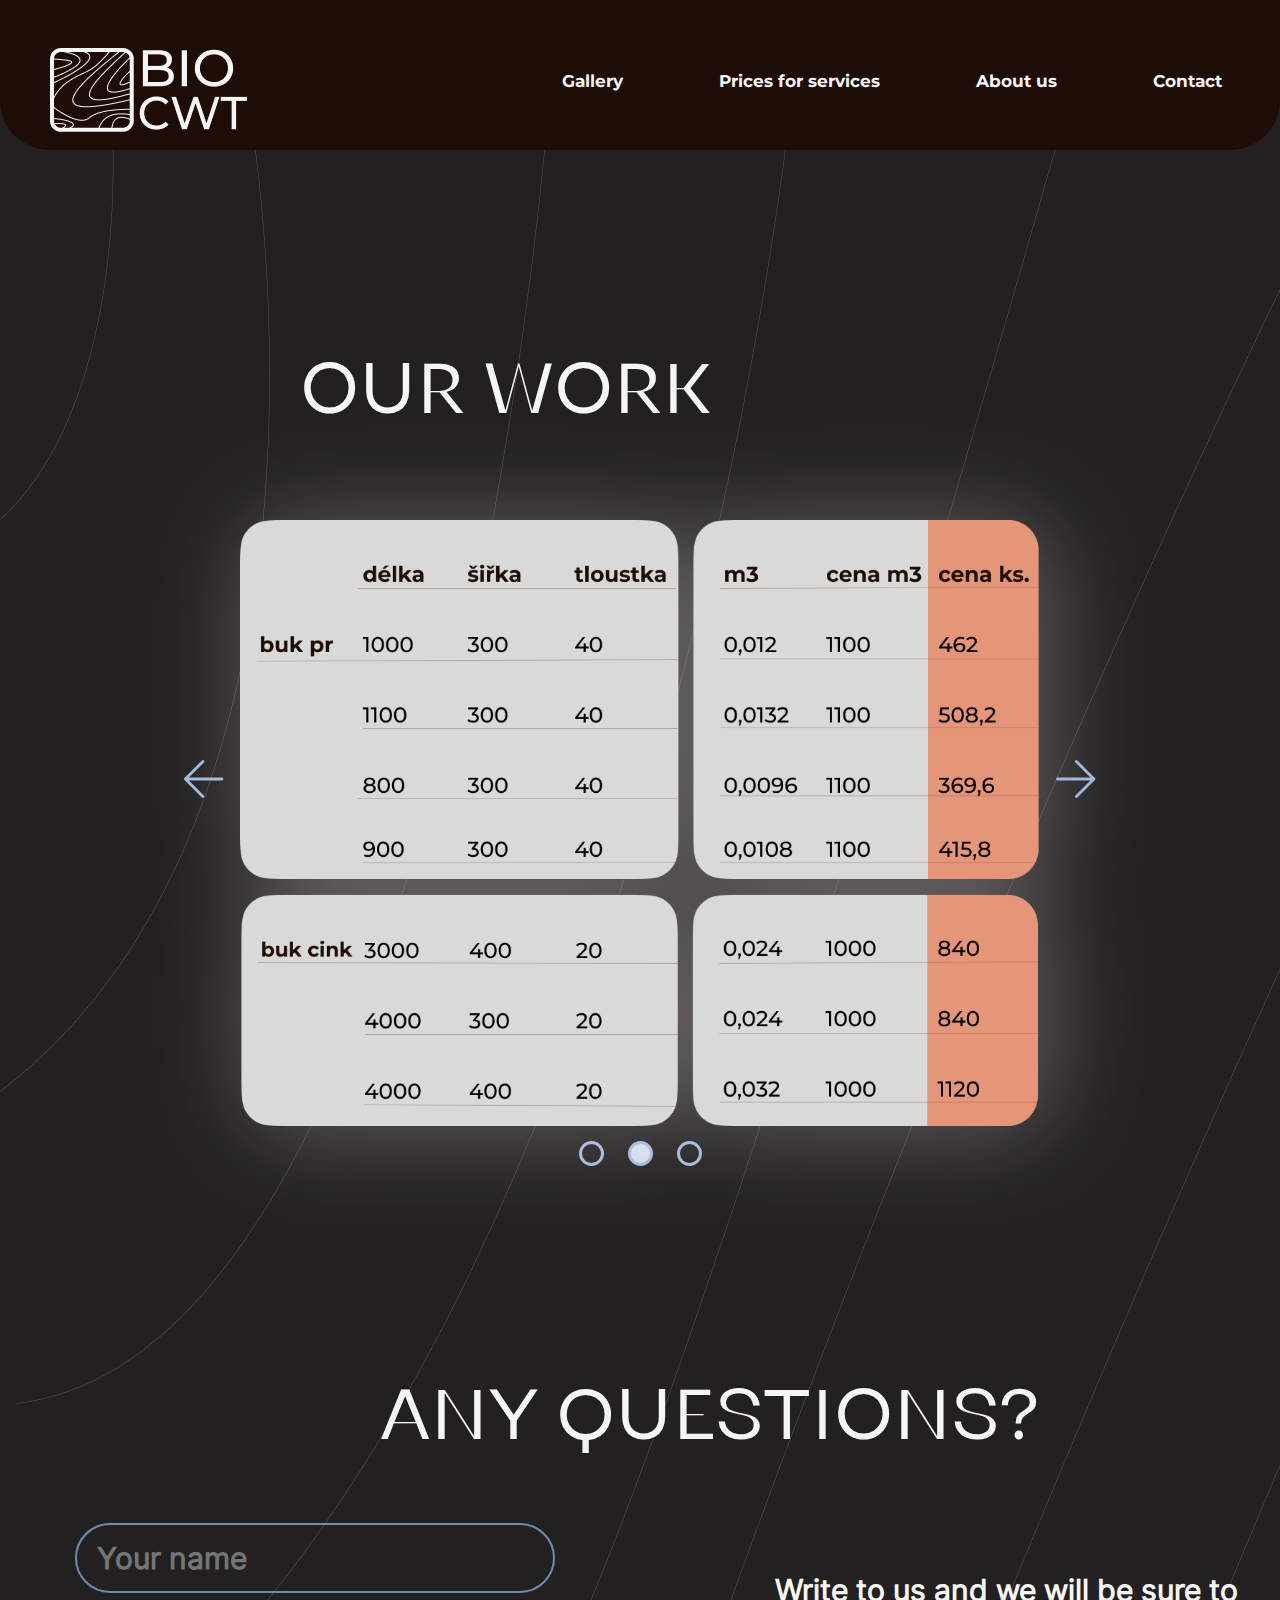
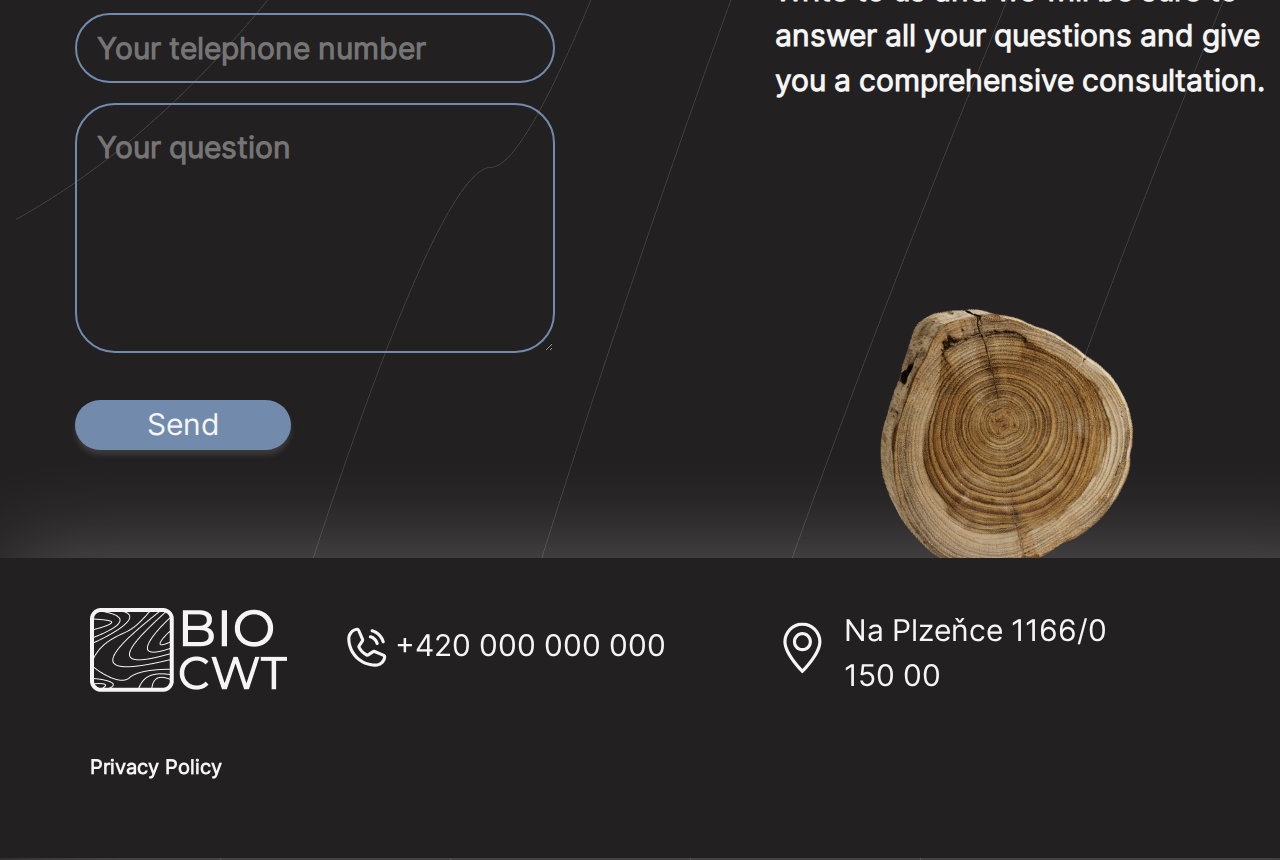
<file: prices.html>
<!DOCTYPE html>
<html lang="en">
<head>
    <meta charset="UTF-8">
    <meta http-equiv="X-UA-Compatible" content="IE=edge">
    <meta name="viewport" content="width=device-width, initial-scale=1.0">
    <title>Prices</title>
    <link rel="stylesheet" href="css/prices.css">
    <link rel="stylesheet" href="css/bootstrap.css">
    <link rel="stylesheet" href="css/bootstrap.js">
    <link rel="stylesheet" href="css/media-gallary.css">
    <link rel="stylesheet" href="fonts/fonts.css">
</head>
<body>
    <div class="prices-page">
        <header class="header">
            <div class="container-1">
                <div class="header-body">
                    <div class="header-logo">
                        <a href="index.html">
                         <img src="img/logo.png" alt="logo">
                        </a>
                    </div>    
                <div class="menu-icon-2">
                    <span></span>
                </div>
                <nav class="menu-body">
                    <ul class="menu-list">
                        <li class="">        
                            <a class="nav-link mx-5" aria-current="page" href="gallery.html">Gallery</a>
                        </li>
                        <li>
                            <a class="nav-link mx-5" href="prices.html">Prices for services</a>
                        </li>
                        <li>
                            <a class="nav-link mx-5" href="about.html">About us</a>
                        </li>
                        <li>
                            <a class="nav-link mx-5" href="contact.html">Contact</a>
                        </li>
                    </ul>
                </nav>
            </div>  
            </div>       
        </header>
        <div class="">
            <h1 class="our-work">Our work</h1>
        </div>
        <section class="carousel">
            <button class="carousel-button carousel-btn-left">
                <svg width="40" height="40" viewBox="0 0 57 54" class="bi bi-arrow-right" fill="#A3B8D7" xmlns="http://www.w3.org/2000/svg">
                    <path d="M54.0833 27H2M2 27L27 2M2 27L27 52" stroke="#A3B8D7" stroke-width="4" stroke-linecap="round" stroke-linejoin="round"/>
                </svg>               
            </button>
            <div class="carousel-container-track">
                <ul class="carousel-track current-slide">
                    <li class="carousel-slide">
                        <img src="img/price.png" class="carousel-image" width="800" alt="">
                    </li>
                    <li class="carousel-slide current-slide">
                        <img src="img/price.png" class="carousel-image" width="800" alt="">
                    </li>
                    <li class="carousel-slide">
                        <img src="img/price.png" class="carousel-image" width="800"  alt="">
                    </li>
                </ul>
            </div>
            <button class="carousel-button carousel-btn-right">
                <svg width="40" height="40" viewBox="0 0 57 54" class="bi bi-arrow-right" fill="" xmlns="http://www.w3.org/2000/svg">
                    <path d="M2 27H54.0833M54.0833 27L29.0833 2M54.0833 27L29.0833 52" stroke="#A3B8D7" stroke-width="4" stroke-linecap="round" stroke-linejoin="round"/>
                </svg>
            </button>
            <div class="carousel-nav">
                <button class="carousel-indicator "></button>
                <button class="carousel-indicator current-slide"></button>
                <button class="carousel-indicator"></button>
            </div>
        </section>
        <h1 class="text-form">
            Any questions?
        </h1>
         <section class="d-flex flex-wrap container-form mb-5">
             <div class="form">
               <form id="form" class="form-body" action="">
                <div class="form__group">
                    <input 
                    class="input form-input" 
                    type="text" 
                    name="name" 
                    placeholder="Your name"
                    id="formName">
                </div>
                <div class="form__group ">
                    <input 
                    class="input form-input" 
                    type="tel" 
                    name="phone"
                    placeholder="Your telephone number" 
                    id="formPhone">
                </div>
                <div class="form__group ">
                    <textarea 
                    class="input  textarea form-input" 
                    id="formMsg"
                    placeholder="Your question"
                  
                    name="massage"></textarea>
                </div>
                <div class="button">
                <input
                 id="button" type="submit" 
                 name="button" value="Send" >
                 </div> 
                </form>
            </div>
            <p class="text-consultation">
                 Write to us and we will be sure to answer
                 all your questions 
                and give you a comprehensive consultation.
            </p>
            <div class="bg-form">
                <img src="img/image-wood.png" width="400px" alt="">
            </div>
        </section> 

<footer class="footer d-flex flex-wrap">
    <div class="footer-icon">
        <img src="img/logo.png" alt="footer-icon">
    </div>
    <div class="footer-phone-number">
        <svg width="40" height="40" viewBox="0 0 40 40" fill="none" xmlns="http://www.w3.org/2000/svg">
            <path d="M23.6289 3.40221C23.6809 3.20358 23.772 3.01733 23.8968 2.85436C24.0217 2.69139 24.1778 2.55497 24.3561 2.45311C24.5344 2.35125 24.7311 2.28598 24.9349 2.26115C25.1387 2.23631 25.3455 2.25239 25.543 2.30846C28.4557 3.08965 31.1116 4.62346 33.244 6.75586C35.3764 8.88826 36.9102 11.5442 37.6914 14.4569C37.7475 14.6544 37.7636 14.8611 37.7387 15.0649C37.7139 15.2687 37.6486 15.4655 37.5468 15.6438C37.4449 15.822 37.3085 15.9782 37.1455 16.103C36.9825 16.2279 36.7963 16.319 36.5977 16.371C36.4643 16.4096 36.3263 16.4293 36.1875 16.4295C35.8426 16.4276 35.5081 16.3115 35.2361 16.0996C34.9641 15.8876 34.7698 15.5916 34.6836 15.2577C34.0338 12.8793 32.7751 10.7115 31.0317 8.96811C29.2884 7.22473 27.1205 5.96604 24.7422 5.31627C24.5418 5.26644 24.3535 5.1769 24.1883 5.05295C24.0232 4.92899 23.8846 4.77316 23.7808 4.59467C23.677 4.41618 23.61 4.21867 23.5839 4.01383C23.5578 3.809 23.5731 3.60102 23.6289 3.40221ZM23.1211 11.3514C24.4431 11.7133 25.6481 12.4133 26.6173 13.3825C27.5865 14.3518 28.2865 15.5567 28.6484 16.8788C28.7316 17.2143 28.925 17.5123 29.1977 17.7248C29.4704 17.9373 29.8066 18.052 30.1523 18.0506C30.2848 18.0519 30.4167 18.0322 30.543 17.9921C30.7433 17.9422 30.9317 17.8527 31.0968 17.7287C31.262 17.6048 31.4006 17.4489 31.5044 17.2704C31.6082 17.092 31.6751 16.8944 31.7012 16.6896C31.7273 16.4848 31.712 16.2768 31.6562 16.078C31.163 14.2216 30.1879 12.5285 28.8296 11.1702C27.4714 9.812 25.7783 8.83686 23.9219 8.34361C23.7181 8.26936 23.501 8.23836 23.2846 8.25259C23.0681 8.26681 22.857 8.32595 22.6646 8.42624C22.4723 8.52653 22.3029 8.66576 22.1674 8.83509C22.0318 9.00441 21.9329 9.20012 21.8771 9.40974C21.8213 9.61935 21.8098 9.8383 21.8432 10.0526C21.8767 10.2669 21.9544 10.472 22.0714 10.6546C22.1884 10.8373 22.3422 10.9935 22.5229 11.1135C22.7036 11.2335 22.9073 11.3145 23.1211 11.3514ZM39.2344 30.1991C38.8889 32.8366 37.5973 35.2589 35.5999 37.0156C33.6025 38.7724 31.035 39.744 28.375 39.7499C12.8672 39.7499 0.25 27.1327 0.25 11.6249C0.255864 8.96482 1.22749 6.39741 2.98422 4.39998C4.74096 2.40254 7.16327 1.111 9.80078 0.765488C10.4731 0.690939 11.1518 0.832497 11.7382 1.16963C12.3247 1.50677 12.7886 2.02196 13.0625 2.64049L16.9883 11.8006C17.1919 12.2761 17.2736 12.7949 17.2258 13.31C17.1781 13.825 17.0024 14.3199 16.7148 14.7499L13.4727 19.7108C14.9408 22.6903 17.3599 25.0956 20.3477 26.5467L25.25 23.285C25.6795 22.9955 26.1757 22.8203 26.6917 22.7758C27.2077 22.7314 27.7266 22.8193 28.1992 23.0311L37.3594 26.9374C37.9779 27.2113 38.4931 27.6751 38.8302 28.2616C39.1674 28.8481 39.3089 29.5267 39.2344 30.1991ZM36.1289 29.8085L26.9687 25.9022L22.0859 29.1639C21.6367 29.4609 21.1182 29.6368 20.581 29.6744C20.0437 29.7121 19.5058 29.6102 19.0195 29.3788C15.3807 27.6186 12.4374 24.689 10.6602 21.0585C10.4258 20.5738 10.3207 20.0368 10.3549 19.4996C10.3891 18.9624 10.5616 18.4431 10.8555 17.9921L14.1172 13.0311L10.1914 3.87096C8.30654 4.11325 6.57462 5.03426 5.31991 6.46154C4.0652 7.88882 3.37374 9.72449 3.375 11.6249C3.38017 18.2537 6.01575 24.6095 10.703 29.2968C15.3903 33.9841 21.7462 36.6197 28.375 36.6249C30.2754 36.6261 32.111 35.9347 33.5383 34.68C34.9656 33.4252 35.8866 31.6933 36.1289 29.8085Z" fill="#F5F5F5"/>
        </svg>
        +420 000 000 000
    </div>
    <div id="geo-adress" class="footer-geo-adress d-flex">
            <svg width="70" height="70" viewBox="0 0 50 50" fill="none" xmlns="http://www.w3.org/2000/svg">
            <g clip-path="url(#clip0_30_131)">
            <path d="M38.0188 27.9375C36.3813 31.2562 34.1625 34.5625 31.8938 37.5312C29.7416 40.3301 27.4403 43.011 25 45.5625C22.5596 43.0111 20.2584 40.3301 18.1063 37.5312C15.8375 34.5625 13.6188 31.2562 11.9813 27.9375C10.325 24.5844 9.375 21.4438 9.375 18.75C9.375 14.606 11.0212 10.6317 13.9515 7.70146C16.8817 4.7712 20.856 3.125 25 3.125C29.144 3.125 33.1183 4.7712 36.0485 7.70146C38.9788 10.6317 40.625 14.606 40.625 18.75C40.625 21.4438 39.6719 24.5844 38.0188 27.9375ZM25 50C25 50 43.75 32.2313 43.75 18.75C43.75 13.7772 41.7746 9.00805 38.2583 5.49175C34.7419 1.97544 29.9728 0 25 0C20.0272 0 15.2581 1.97544 11.7417 5.49175C8.22544 9.00805 6.25 13.7772 6.25 18.75C6.25 32.2313 25 50 25 50Z" fill="#F5F5F5"/>
            <path d="M25 25C23.3424 25 21.7527 24.3415 20.5806 23.1694C19.4085 21.9973 18.75 20.4076 18.75 18.75C18.75 17.0924 19.4085 15.5027 20.5806 14.3306C21.7527 13.1585 23.3424 12.5 25 12.5C26.6576 12.5 28.2473 13.1585 29.4194 14.3306C30.5915 15.5027 31.25 17.0924 31.25 18.75C31.25 20.4076 30.5915 21.9973 29.4194 23.1694C28.2473 24.3415 26.6576 25 25 25ZM25 28.125C27.4864 28.125 29.871 27.1373 31.6291 25.3791C33.3873 23.621 34.375 21.2364 34.375 18.75C34.375 16.2636 33.3873 13.879 31.6291 12.1209C29.871 10.3627 27.4864 9.375 25 9.375C22.5136 9.375 20.129 10.3627 18.3709 12.1209C16.6127 13.879 15.625 16.2636 15.625 18.75C15.625 21.2364 16.6127 23.621 18.3709 25.3791C20.129 27.1373 22.5136 28.125 25 28.125Z" fill="#F5F5F5"/>
            </g>
            <defs>
            <clipPath id="clip0_30_131">
            <rect width="50" height="50" fill="white"/>
            </clipPath>
            </defs>
            </svg>
            <p class="mx-3">
            Na Plzeňce 1166/0
            150 00 
        </p>
    </div>
    <p class="footer-privacy-policy">
        <a class="privacy-policy" href="#">Privacy Policy</a>
  
    </p>
</footer>
          </div>
    <script src="js/form.js"></script>
    <script src="js/menu.js"></script>
    <script src="js/slider.js"></script>
</body>
</html>
</file>
<file: css/style.css>
.home-page {
    background-color:  #222021;
    width: 1350px;
    height: 5900px;    
    background-image: url(/img/Group\ 9.png);
} 
.bg-image {
    background-repeat: no-repeat;
    background-image: url(/img/pexels-lumn-bg.png);
    height: 1200px;
}
.header {
    width: 100%;
    top: 0;
    left: 0;
    padding: 50px 10px 0 0px;
}
.header::before {
    content: '';
    width: 100%;
    height: 100%;
    position: absolute;
    top: 0;
    left: 0;
}
.header-body {
    position: relative;
    display: flex;
    justify-content: space-between;
    height: 80px;
    align-items: center;
}
.header-logo img {
    max-width: 100%;
    display: block;
    margin-left: 50px;
}
.menu-list {
    display: flex;
    cursor: pointer;
}
ul {
    list-style-type: none;
    color: #F5F5F5;
}
ul>li:hover, .bi:hover {
  color:  #A3B8D7;
}

/*SOLID WORK PRODUCT */

.txt-solid-1 {
    margin: 50px;
    height: 150px;
}
.wood-solid {
    width: 1150px;
    padding-top: 20px;
    margin-top: 100px;
    border-radius: 43px 0 0 43px;
    background-color: #1E0C06;
    box-shadow: 10px 4px 52px rgba(255, 250, 250, 0.30);
    margin-bottom: 200px;
}
.ver {
    border-right: 2px solid #F5F5F5;
    height: 500px;
}
.txt-solid-wood {
    width: 450px;
    height: 300px;
    color: #F5F5F5;
}
.txt-Oak-beach {
    color: #FFDBBB;
    width: 450px;
}
.image-solid {
    display: flex;
    flex-direction: column;
}
.image-decor {
    margin: 50px 90px 0 280px;
}
.image-decor-2 {
     margin-top: 0px;
}
.image-decor-3 {
    margin: 0px 240px 40px
}
.button-order {
    background: #728BAD;
    width: 200px;
    border-radius: 43px ;
    margin-left: 50px;
    margin-top: 50px;
    padding: 4px 70px 4px 60px;
}
.button-order:hover {
    background-color: #D5DCEE;
}
.button-order>a {
    text-decoration: none;
    color: #F5F5F5;
}
.button-order>a:hover {
    color: #8E3921;
}
/*WOOD WORK */
.wood-work {
    margin: 400px 0 0 250px;
    display: flex;
    padding-top: 50px;
    width: 700px;
    height: 250px;
    color: #F5F5F5;
}
.container-work {
    display: flex;
}
.card-title, .card-text, .stairs-text {
    padding-top: 20px;
    color: #F5F5F5;
}
p> svg {
    margin-right: 10px;
}
/* Carousel*/
.our-work {
    color: #F5F5F5;
    height: 120px;
    width: 532px;
    margin: 100px 0 0 300px;
}
.carousel {
    margin: 0 40px 0 40px;
    text-align: center;
}
.carousel-btn-left, .carousel-btn-right,
 .carousel-container-track, .carousel-indicator {
    cursor: pointer;
    display: inline-block;
    vertical-align: middle;
 }

.carousel-track {
    display: flex;
    position: relative; 
    list-style: none;
    height: 100%;
    padding: 0;
    margin: 0;
    transition: 2s;
}
.carousel-container-track {
    height: 100%;
    position: relative;
    overflow: hidden;
    width: 800px;
    margin: 50px 5px 5px 5px;
    filter: drop-shadow(10px 4px 52px rgba(255, 250, 250, 0.30));;
}
.carousel-slide {
    top: 0;
    bottom: 0;
    width: 100%;
}
.carousel-button  {
    top: 50%;
    transform: translateY(-50%);
    background: transparent;
    border: 0;
    cursor: pointer;
}
.carousel-nav {
    display: flex;
    justify-content: center;
    padding: 10px 0;
}
.carousel-indicator {
    border-radius: 50%;
    width: 25px;
    height: 25px;
    border: 3px solid #A3B8D7;
    margin: 0 12px;
    background: none;
    cursor: pointer;

}
.carousel-indicator.current-slide {
    background: #D5DCEE;
}
/* WORKING WITH US */
.advantages {
    margin: 200px 0 120px 80px;
    color: #F5F5F5;
    width: 1000px;
}
article>p {
    width: 240px;
    margin: 0 0 30px 90px;
}
.button-receive {
    background: #728BAD;
    height: 50px;
    width: 452px;
    border-radius: 42px;
    text-align: center;
    margin:100px 0 0 300px;
    padding-top: 3px;
}
.button-receive>a {
    color: #F5F5F5;
}
.button-receive:hover {
    background-color: #D5DCEE;
    color: #F5F5F5;
}
.button-receive>a:hover {
    color: #8E3921;
}

.button-receive>a {
    text-decoration: none;
}
.container-advantages {
    margin-left: 100px;
    margin-right: 100px;
}
/*ABOUT US */
.container-about {
    margin: 290px 0 150px 0;
    width: 1200px;
    height: 750px;
    border-radius:  0 43px 43px 0 ;
    background-color: #1E0C06;
    filter: drop-shadow(10px 4px 52px rgba(255, 250, 250, 0.30));;
}
.text-about {
    width: 500px;
    margin: 0px 0px 67px 175px;
    color: #F5F5F5;
}
.text-bio-cwt {
    width: 500px;
    height: 320px;
    margin: 0px 0px 100px 150px;
    color: #F5F5F5;
}

.image-about-1 {
    margin: 50px 0px 0 260px;
}
.image-about-2 {
    position: absolute;
    top: 150px;
    right: 160px;
    border: 8px  solid #1E0C06;
    border-right: 12px solid #1E0C06;
    border-radius: 50px;
}
.image-about-3 {
    margin-left: 200px;
    margin-top: 260px;
}
/*FORM */
.text-form {
    width: 850px;
    margin: 0px 0px 67px 380px;
    color: #F5F5F5;
}
.text-consultation {
    width: 500px;
    height: 150px;
    margin: 55px 0px 100px 100px;
    color: #F5F5F5;
}
.bg-form {
    position: absolute;
    margin-left: 800px;
    margin-top: 320px;
}
.form {
    width: 600px;
    height: 520px;
    margin: 10px 0px 67px 75px;
}
.form *{
    outline: none;
}

.form__group {
    margin: 0 0 20px 0;    
}
  .input {
    height: 70px;
    width: 80%;
    border: 2px solid  #728BAD;
    border-radius: 40px;
    background-color: initial;
    padding: 0px 50px 0 20px;
}
.input.error {
    border-color: red;
}
.input:hover, .textarea:hover {
    background-color:#D5DCEE;
    border-color: #831e02;
}
.button {
    display: inline-block;
}
.button input[type="submit"] {
    display: inline-block;
    height: 50px;
    width: 216px;
    left: 0px;
    top: 497px;
    border: none;
    border-radius: 42px;
    padding: 11px, 70px, 11px, 70px;
    margin-top: 20px;
    background-color: #728BAD;
    color: #F5F5F5;
    cursor: pointer;
    box-shadow:0px 5px 5px #3c3939;
    transition: background-color 0.5s ease 0s;
    position: relative;
    top: 0;
    }
.button input[type="submit"]:hover {
    background-color: #D5DCEE;
    color: #8E3921;
    }
textarea.form-input {
       min-height: 250px;
       padding: 20px;
    }
/*FOOTER */ 
.footer {
    height: 300px;
    width: 1470px;
    background-color: #222021;
    filter: drop-shadow(10px 4px 52px rgba(255, 250, 250, 0.30));;
}
.footer-icon {
    margin: 50px 0 0 90px;
}
.footer-geo-adress> svg {
    padding-top: 10px;
}
.footer-phone-number {
    color: #F5F5F5;
    width: 350px;
    margin: 65px 0 0 60px;
    height: 50px;
} 
.footer-geo-adress {   
    color: #F5F5F5;
    margin: 50px 0 0 80px;
    width: 350px;
    height: 80px;
}
.footer-privacy-policy {
    color: #F5F5F5;
    width: 300px;
    margin-left: 90px;
}
p>a {
    text-decoration: none;
    color: #F5F5F5;
}
p>a:hover {
    color: #8E3921;
}
</file>
<file: fonts/fonts.css>
@font-face {
    font-family: 'Inter';
    src: url(/fonts/Inter-Regular.ttf);
}
@font-face {
    font-family: 'KyivTypeSans-Regular-';
    src: url(/fonts/KyivTypeSans-Regular-.ttf);
}
@font-face {
    font-family: 'Montserrat-Bold';
    src: url(/fonts/Montserrat-Bold.ttf);
}
.txt-color {
    font-family: 'Inter';
    font-size: 30px;
    font-weight: 200;
}
.woops-txt  {
    font-family: 'KyivTypeSans-Regular-';
    font-size: 90px;
    font-weight: 500;
}
ul> li {
    font-family: 'Montserrat-Bold';
    font-size: 17px;
    font-weight: 700;
}
div> a, .card-title,
.footer-phone-number, .footer-phone-number-2,
.footer-geo-adress, .footer-geo-adress-2 {
    font-family: 'Inter';
    font-size: 30px;
}
.txt-solid-wood, .wood-work-txt, .advantages,
.text-about, .our-work, .text-form, .text-contact {
    font-family: 'KyivTypeSans-Regular-';
    font-size: 70px;
    font-weight: 500;
    line-height: 100%;
    text-transform: uppercase;
}
.card-text,
 .stairs-text, .footer-privacy-policy {
    font-family: 'Inter';
    font-size: 20px;
    font-weight: 700;
}
.button-order, .button,
.button-receive, .text-consultation, .form-input {
    font-family: 'Inter';
    font-size: 30px;
    font-weight: 700;
    
}
.text-bio-cwt {
    font-family: 'Inter';
    font-size: 25px;
    font-weight: 700;
    line-height: 50px;
}
</file>
<file: css/home-media-max.css>
@media (min-width:320px) and (max-width:767px) {
    body.lock {
        overflow: hidden;
    }
    .home-page {
        width: 100%;
        height: 6000px;
        
    }
    .bg-image {
        width: 75%;
        height: 900px;
        border-radius: 0px 50px 50px 0px;
    }
    .wood-solid {
        display: none;
        width: 500px
    }
    ul>li:hover {
        color:  #A3B8D7;
        }
    .menu-list {
        flex-wrap: wrap;
        margin: 0  0 10px 0;
        padding: 0;
        width: 300px;
        }
    .menu-icon {
        position: relative;
        width: 30px;
        height: 20px;
        left: 120px;
        bottom: 40px;
    } 
    .menu-icon span {
        position: absolute;
        background-color: #f2f3f5;
        left: 0;
        width: 100%;
        height: 3px;
        border-radius: 5px;
        cursor: pointer;
        top: 9px;
    }
    .menu-icon::before,
    .menu-icon::after {
        content: '';
        background-color: #f2f3f5;
        position: absolute;
        width: 100%;
        height: 3px;
        border-radius: 5px;
        left: 0;
    } 
    .menu-icon::before {
        top: 0;
        width: 15px;
    }
    .menu-icon::after {
        bottom: 0;
        left: 20px;
        width: 15px;
    }
    .menu-body {
        position: fixed;
        left: -150%;
        width: 253px;
        height: 96%;
        background-image: url(/img/Group\ 9.png);
        line-height: 80px;
        border-radius: 0px 50px 0 0;
        background-color: rgba(0, 0, 0, 0.9);
        margin-top: 150px;
        top: 0px;
        overflow: auto;
        transition: all 0.5s ease 0s;  
        box-shadow: 10px 4px 52px rgba(255, 250, 250, 0.30);
    }
    .menu-body.active {
    left: 0;
    } 
    .container-solid {
        clear: both;
        display: flex;
        flex-wrap: wrap;
        flex-direction: column;
        width: 410px;
        height: 65%;
    }
    .txt-solid-1 {
        font-size: 10px;
        width: 330px;
        height: 100px;
    }
    .txt-solid-wood {
        font-size: 50px;
        height: auto;
       
    }
    .button-order {
        margin-left: 0;
    }
    .txt-Oak-beach {
        margin-left: 0;
        width: 280px;
    }
     .image-solid {
        display: none;
        padding-top: 390px;
        position: absolute;        
     }
     .image-decor {
        display: none;
        position: relative;
        top: 240px;
        left: 50px;
     }
     .image-decor-2 {
        display: none;
        position: absolute;
        top: 230px;
        left: 350px;
     }
     .image-decor-3 {
        display: none;
        right: 60px;
        position: absolute;
        top: 490px;
     }
     .ver {
        display: none;
     }
     .wood-work {
        margin-left: 20px;
        height: 200px;
     }
     .wood-work-txt {
        width: 400px;
        font-size: 50px;
        height: 150px;
     }
     .container-work {
        display: flex;
        flex-direction: row;
        padding-top: 0;
        overflow-x: scroll;
        width: 450px;
     }
     .container-work::-webkit-scrollbar {
        border-radius: 20px;
        height: 5px;
        border: 1px solid gray;
        background-color: gray;
     }
     .buk {
        padding-top: 50px;
     }
     .card-text {
        width: 300px;
     }
     .our-work {
        margin-left: 20px;
        font-size: 50px;
        margin-top: 100px;
        padding-left: 0;
     }
     .carousel {
        display: none;
        width: 800px;
        height: 350px;
        padding-right: 150px;
    }
    .carousel-container-track {
        width: 500px;
        margin: 0;
    }
    li>img {
        width: 500px;
    }
    .container-advantages {
        margin-left: auto;
    }
    .advantages {
        margin-left: 20px;
        width: 310px;
        font-size: 40px;
        margin-top: 150px;
        margin-bottom: 0;
    }
    .stair-img {
        display: flex;
        flex-wrap: wrap-reverse;
    }
    article>p {
        width: 100%;
        margin-bottom: 20px;
        margin-left: 20px;
    }
    .stairs-img {
        margin-top: 30px;
        width: 450px;
        margin-left: 20px;
    }
    .button-receive {
        margin-left: 20px;
    }
    .container-about {
        display: flex;
        flex-wrap: wrap;
        width: 400px;
        height: 1500px;
    }
    .text-about {
        font-size: 50px;
        margin-left: 20px;
        width: 200px;
    }
    .text-bio-cwt {
        font-size: 20px;
        margin-left: 20px;
        width: 250px;
    }
    .portraits {
        width: 300px;
        display: flex;
        flex-direction: column;
    }
    .image-about-1 {
        margin-left: 200px;
    }
    .image-about-2 {
        top: 750px;
        width: 264px;
        height: 264px;
        left: 3px;     
    }
    .image-about-2>img {
        width: 250px;
    }
    .image-about-3 {
        margin-top: 300px;
        margin-left: 184px;
    }
    .text-form {
        margin-bottom: 10px;
        font-size: 50px;
        margin-left: 20px;
    }
    .container-form {
        display: flex;
        flex-direction: column-reverse;
    }
    .text-consultation {
        margin-left: 20px;
        margin-bottom: 30px;
        font-size: 25px;
        width: 350px;
        height: 120px;
    }
    .form {
        margin-left: 10px;
    }
    .bg-form {
        display: none;
    }
    .form-input {
        width: 350px;
    }
    .footer {
        width: 500px;
        height: 500px;
        display: flex;
        flex-direction: column;
        align-items: center;
    }
    .footer-icon {
        margin-left: 0px;
    }
    .footer-geo-adress {
        margin-left: 28px;
    }
    .footer-privacy-policy {
        margin: 50px 0 0 150px;
    }
    .about-page {
        height: 2000px;
    }
}
</file>
<file: css/about.css>
.about-page {
    background-image: url(/img/Group\ 9.png);
    background-color: #222021;
    height: 3100px;
    
}
.header {
    width: 100%;
    top: 0;
    left: 0;
    padding: 50px 10px 0 0px;
    height: 150px;
    background-color: #1E0C06;
    border-radius: 0 0 50px 50px;
}
.header::before {
    content: '';
    width: 100%;
    height: 100%;
    position: absolute;
    top: 0;
    left: 0;
}
.header-body {
    position: relative;
    display: flex;
    justify-content: space-between;
    height: 80px;
    align-items: center;
}
.header-logo img {
    max-width: 100%;
    display: block;
    margin-left: 50px;
}
.menu-list {
    display: flex;
    cursor: pointer;
}
ul {
    list-style-type: none;
    color: #F5F5F5;
}
ul>li:hover, .bi:hover {
  color:  #A3B8D7;
}
.container-about {
    margin: 290px 0 150px 0;
    width: 1200px;
    height: 750px;
    border-radius:  0 43px 43px 0 ;
    background-color: #1E0C06;
    filter: drop-shadow(10px 4px 52px rgba(255, 250, 250, 0.30));;
}
.text-about {
    width: 500px;
    margin: 0px 0px 67px 175px;
    color: #F5F5F5;
}
.text-bio-cwt {
    width: 500px;
    height: 320px;
    margin: 0px 0px 100px 150px;
    color: #F5F5F5;
}

.image-about-1 {
    margin: 50px 0px 0 260px;
}
.image-about-2 {
    position: absolute;
    top: 150px;
    right: 160px;
    border: 8px  solid #1E0C06;
    border-right: 12px solid #1E0C06;
    border-radius: 50px;
}
.image-about-3 {
    margin-left: 200px;
    margin-top: 260px;
}
.our-work {
    color: #F5F5F5;
    height: 120px;
    width: 532px;
    margin: 100px 0 0 300px;
}
.carousel {
    margin: 0 40px 0 40px;
    text-align: center;
}
.carousel-btn-left, .carousel-btn-right,
 .carousel-container-track, .carousel-indicator {
    cursor: pointer;
    display: inline-block;
    vertical-align: middle;
 }

.carousel-track {
    display: flex;
    position: relative; 
    list-style: none;
    height: 100%;
    padding: 0;
    margin: 0;
    transition: 2s;
}
.carousel-container-track {
    height: 100%;
    position: relative;
    overflow: hidden;
    width: 800px;
    margin: 50px 5px 5px 5px;
    filter: drop-shadow(10px 4px 52px rgba(255, 250, 250, 0.30));;
}
.carousel-slide {
    top: 0;
    bottom: 0;
    width: 100%;
}
.carousel-button  {
    top: 50%;
    transform: translateY(-50%);
    background: transparent;
    border: 0;
    cursor: pointer;
}
.carousel-nav {
    display: flex;
    justify-content: center;
    padding: 10px 0;
}
.carousel-indicator {
    border-radius: 50%;
    width: 25px;
    height: 25px;
    border: 3px solid #A3B8D7;
    margin: 0 12px;
    background: none;
    cursor: pointer;

}
.carousel-indicator.current-slide {
    background: #D5DCEE;
}
.text-form {
    width: 850px;
    margin: 200px 0px 67px 380px;
    color: #F5F5F5;
}
.text-consultation {
    width: 500px;
    height: 150px;
    margin: 55px 0px 100px 100px;
    color: #F5F5F5;
}
.bg-form {
    position: absolute;
    margin-left: 800px;
    margin-top: 320px;
}
.form {
    width: 600px;
    height: 520px;
    margin: 10px 0px 67px 75px;
}
.form *{
    outline: none;
}

.form__group {
    margin: 0 0 20px 0;    
}
  .input {
    height: 70px;
    width: 80%;
    border: 2px solid  #728BAD;
    border-radius: 40px;
    background-color: initial;
    padding: 0px 50px 0 20px;
}
.input.error {
    border-color: red;
}
.input:hover, .textarea:hover {
    background-color:#D5DCEE;
    border-color: #831e02;
}
.button {
    display: inline-block;
}
.button input[type="submit"] {
    display: inline-block;
    height: 50px;
    width: 216px;
    left: 0px;
    top: 497px;
    border: none;
    border-radius: 42px;
    padding: 11px, 70px, 11px, 70px;
    margin-top: 20px;
    background-color: #728BAD;
    color: #F5F5F5;
    cursor: pointer;
    box-shadow:0px 5px 5px #3c3939;
    transition: background-color 0.5s ease 0s;
    position: relative;
    top: 0;
    }
.button input[type="submit"]:hover {
    background-color: #D5DCEE;
    color: #8E3921;
    }
textarea.form-input {
       min-height: 250px;
       padding: 20px;
    }
/*FOOTER */ 
.footer {
    height: 300px;
    width: 1350px;
    background-color: #222021;
    filter: drop-shadow(10px 4px 52px rgba(255, 250, 250, 0.30));;
}
.footer-icon {
    margin: 50px 0 0 90px;
}
.footer-geo-adress> svg {
    padding-top: 10px;
}
.footer-phone-number {
    color: #F5F5F5;
    width: 350px;
    margin: 65px 0 0 60px;
    height: 50px;
} 
.footer-geo-adress {   
    color: #F5F5F5;
    margin: 50px 0 0 80px;
    width: 350px;
    height: 80px;
}
.footer-privacy-policy {
    color: #F5F5F5;
    width: 300px;
    margin-left: 90px;
}
p>a {
    text-decoration: none;
    color: #F5F5F5;
}
p>a:hover {
    color: #8E3921;
}
</file>
<file: css/contact.css>
.contact-page {
    background-image: url(/img/Group\ 9.png);
    background-color: #222021;
    height: 1200px;
}
.header {
    width: 100%;
    top: 0;
    left: 0;
    padding: 50px 10px 0 0px;
    height: 150px;
    background-color: #1E0C06;
    border-radius: 0 0 50px 50px;
}
.header::before {
    content: '';
    width: 100%;
    height: 100%;
    position: absolute;
    top: 0;
    left: 0;
}
.header-body {
    position: relative;
    display: flex;
    justify-content: space-between;
    height: 80px;
    align-items: center;
}
.header-logo img {
    max-width: 100%;
    display: block;
    margin-left: 50px;
}
.menu-list {
    display: flex;
    cursor: pointer;
}
ul {
    list-style-type: none;
    color: #F5F5F5;
}
ul>li:hover, .bi:hover {
  color:  #A3B8D7;
}
.contact-adress {
    margin-right: 80px;
}
.info-contact {
    margin-top: 100px;
    padding-top: 100px;
}
.footer-phone-number-2 {
    color: #F5F5F5;
    width: 350px;
    margin: 120px 0 0 17px;
    height: 50px;
} 
.footer-geo-adress-2 {   
    color: #F5F5F5;
    margin: 20px 0 0 0px;
    width: 350px;
    height: 80px;
}
.footer-geo-adress-2>a {
    padding-top: 10px;
}
.contact-map {
    margin-right: 00px;
    margin-left: 100px;
    width: 400px;
    height: 400px;
    border-radius: 40px;  
    margin-bottom: 200px;

}
.contact-map>iframe {
    width: 400px;
    height: 400px;
    border-radius: 40px;
}
.footer {
    height: 300px;
    width: 1470px;
    background-color: #222021;
    filter: drop-shadow(10px 4px 52px rgba(255, 250, 250, 0.30));;
}
.footer-icon {
    margin: 50px 0 0 90px;
}
.footer-geo-adress> svg {
    padding-top: 10px;
}
.footer-phone-number {
    color: #F5F5F5;
    width: 350px;
    margin: 65px 0 0 60px;
    height: 50px;
} 
.footer-geo-adress {   
    color: #F5F5F5;
    margin: 50px 0 0 80px;
    width: 350px;
    height: 80px;
}
.footer-privacy-policy {
    color: #F5F5F5;
    width: 300px;
    margin-left: 90px;
}
p>a {
    text-decoration: none;
    color: #F5F5F5;
}
p>a:hover {
    color: #8E3921;
}
</file>
<file: css/media-gallary.css>
@media (min-width:320px) and (max-width:767px) {
    body.lock {
        overflow: hidden;
    }
    .gallery-page {
        width: 100%;
        height: 3000px;
    }
    .header-logo {
        width: 100px;
    }
    ul>li:hover {
        color:  #A3B8D7;
          }
    .menu-list {
        flex-wrap: wrap;
        margin: 0  0 10px 0;
        padding: 0;
        width: 300px;
        }
    .menu-icon-2 {
        position: relative;
        width: 30px;
        height: 20px;
        right: 20px;
        bottom: 40px;
    } 
    .menu-icon-2 span {
        position: absolute;
        background-color: #f2f3f5;
        left: 0;
        width: 100%;
        height: 3px;
        border-radius: 5px;
        cursor: pointer;
        top: 9px;
    }
    .menu-icon-2::before,
    .menu-icon-2::after {
        content: '';
        background-color: #f2f3f5;
        position: absolute;
        width: 100%;
        height: 3px;
        border-radius: 5px;
        left: 0;
    } 
    .menu-icon-2::before {
        top: 0;
        width: 15px;
    }
    .menu-icon-2::after {
        bottom: 0;
        left: 20px;
        width: 15px;
    }
    .menu-body {
        position: fixed;
        top: -150%;
        width: 100%;
        height: 36%;
        line-height: 50px;
        border-radius: 50px;
        background-color: rgba(0, 0, 0, 0.5);
        margin-top: 150px;
        left: 0px;
        background-image: url(/img/image-wood.png);
        background-size: 250px;
        transition: all 0.8s ease 0s;  
        box-shadow: 10px 4px 52px rgba(255, 250, 250, 0.30);
    }
    .menu-body.active {
        top: 0;
    } 
    .our-work {
        margin-left: 20px;
        font-size: 50px;
        margin-top: 100px;
        padding-left: 0;
     }
     .carousel {
        display: none;
        width: 800px;
        height: 350px;
        padding-right: 150px;
    }
    .carousel-container-track {
        width: 500px;
        margin: 0;
    }
    li>img {
        width: 500px;
    }
    .wood-work {
        margin-left: 20px;
        height: 200px;
     }
     .wood-work-txt {
        width: 500px;
        font-size: 50px;
        height: 150px;
     }
     .container-work {
        display: flex;
        flex-direction: row;
        padding-top: 0;
        overflow-x: scroll;
        width: 450px;
        transition: 0.5s;
     }
     .container-work::-webkit-scrollbar {
        border-radius: 20px;
        height: 6px;
        border: 1px solid gray;
        background-color: gray;
        transition: 9.5s;
        cursor: pointer;
     }
     .buk {
        padding-top: 50px;
     }
     .card-text {
        width: 300px;
     }
     .card-1, .card-2, .card-3 {
        width: 200px;
     }
   
     .line-1 {
        width: 600px;
        height: 30px;
        cursor: pointer;
        transform: translateX(-5%);
     }
     ._active {
        width: 150px;
        height: 8px;
        border-radius: 5px;
        background: #f2f3f5;
        position: absolute;
        transform: translateX(-5%);
        top: -3px;
        cursor: pointer;
        transition: 0.5s ease;
     } */
     
    .container-form {
        display: flex;
        flex-direction: column-reverse;
    }
    .text-consultation {
        margin-left: 20px;
        margin-bottom: 30px;
        font-size: 25px;
        width: 450px;
        height: 120px;
    }
    .form {
        margin-left: 10px;
    }
    .bg-form {
        display: none;
    }
    .form-input {
        width: 450px;
    }
    .footer {
        width: 500px;
        height: 650px;
        display: flex;
    }
    .footer-icon {
        margin-left: 130px;
    }
    .footer-geo-adress {
        width: 300px;
        margin-left: 50px;
        margin-top: 0;
    }
    .footer-geo-adress>svg {
        width: 130px;
    } 
    .footer-privacy-policy {
        width: 450px;
        margin: 100px 0 0 50px;
    }
    .contact-page {
        height: 100%;
    }
    .info-contact {
        display: flex;
        flex-direction: column;
    }
}
</file>
<file: css/home-contact-media.css>
@media (min-width:320px) and (max-width:767px) {
    .contact-page {
        height: 100%;
    }
ul>li:hover {
    color:  #A3B8D7;
    }
.menu-list {
    flex-wrap: wrap;
    margin: 0  0 10px 0;
    padding: 0;
    width: 300px;
    }
.menu-icon {
    position: relative;
    width: 30px;
    height: 20px;
    left: 120px;
    bottom: 40px;
} 
.menu-icon span {
    position: absolute;
    background-color: #f2f3f5;
    left: 0;
    width: 100%;
    height: 3px;
    border-radius: 5px;
    cursor: pointer;
    top: 9px;
}
.menu-icon::before,
.menu-icon::after {
    content: '';
    background-color: #f2f3f5;
    position: absolute;
    width: 100%;
    height: 3px;
    border-radius: 5px;
    left: 0;
} 
.menu-icon::before {
    top: 0;
    width: 15px;
}
.menu-icon::after {
    bottom: 0;
    left: 20px;
    width: 15px;
}
.menu-body {
    position: fixed;
    left: -150%;
    width: 253px;
    height: 96%;
    background-image: url(/img/Group\ 9.png);
    line-height: 80px;
    border-radius: 0px 50px 0 0;
    background-color: rgba(0, 0, 0, 0.9);
    margin-top: 150px;
    top: 0px;
    overflow: auto;
    transition: all 0.5s ease 0s;  
    box-shadow: 10px 4px 52px rgba(255, 250, 250, 0.30);
}
.menu-body.active {
left: 0;
} 
}
</file>
<file: css/gallery.css>
.gallery-page {
    background-image: url(/img/Group\ 9.png);
    background-color: #222021;
    height: 3293px;
    
}
.header {
    width: 100%;
    top: 0;
    left: 0;
    padding: 50px 10px 0 0px;
    height: 150px;
    background-color: #1E0C06;
    border-radius: 0 0 50px 50px;
}
.header::before {
    content: '';
    width: 100%;
    height: 100%;
    position: absolute;
    top: 0;
    left: 0;
}
.header-body {
    position: relative;
    display: flex;
    justify-content: space-between;
    height: 80px;
    align-items: center;
}
.header-logo img {
    max-width: 100%;
    display: block;
    margin-left: 50px;
}
.menu-list {
    display: flex;
    cursor: pointer;
}
ul {
    list-style-type: none;
    color: #F5F5F5;
}
ul>li:hover, .bi:hover {
  color:  #A3B8D7;
}
/*OUR WORK */
.our-work {
    color: #F5F5F5;
    height: 120px;
    width: 532px;
    margin: 150px 0 0 300px;
}
.carousel {
    margin: 0 40px 0 40px;
    text-align: center;
}
.carousel-btn-left, .carousel-btn-right,
 .carousel-container-track, .carousel-indicator {
    cursor: pointer;
    display: inline-block;
    vertical-align: middle;
 }

.carousel-track {
    display: flex;
    position: relative; 
    list-style: none;
    height: 100%;
    padding: 0;
    margin: 0;
    transition: 2s;
}
.carousel-container-track {
    height: 100%;
    position: relative;
    overflow: hidden;
    width: 800px;
    margin: 50px 5px 5px 5px;
    filter: drop-shadow(10px 4px 52px rgba(255, 250, 250, 0.30));;
}
.carousel-slide {
    top: 0;
    bottom: 0;
    width: 100%;
}
.carousel-button  {
    top: 50%;
    transform: translateY(-50%);
    background: transparent;
    border: 0;
    cursor: pointer;
}
.carousel-nav {
    display: flex;
    justify-content: center;
    padding: 10px 0;
}
.carousel-indicator {
    border-radius: 50%;
    width: 15px;
    height: 15px;
    border: 3px solid #A3B8D7;
    margin: 0 12px;
    background: none;
    cursor: pointer;
}
.carousel-indicator.current-slide {
    background: #D5DCEE;
}
/*WOOD WORK */
.wood-work {
    margin: 150px 0 0 250px;
    display: flex;
    padding-top: 50px;
    width: 700px;
    height: 250px;
    color: #F5F5F5;
}
.container-work {
    display: flex;
}
.card-title, .card-text, .stairs-text {
    padding-top: 20px;
    color: #F5F5F5;
}
p> svg {
    margin-right: 10px;
}

/*FORM */
.text-form {
    width: 850px;
    margin: 150px 0px 67px 380px;
    color: #F5F5F5;
}
.text-consultation {
    width: 500px;
    height: 150px;
    margin: 55px 0px 100px 100px;
    color: #F5F5F5;
}
.bg-form {
    position: absolute;
    margin-left: 800px;
    margin-top: 320px;
}
.form {
    width: 600px;
    height: 520px;
    margin: 10px 0px 67px 75px;
}
.form *{
    outline: none;
}

.form__group {
    margin: 0 0 20px 0;    
}
  .input {
    height: 70px;
    width: 80%;
    border: 2px solid  #728BAD;
    border-radius: 40px;
    background-color: initial;
    padding: 0px 50px 0 20px;
}
.input.error {
    border-color: red;
}
.input:hover, .textarea:hover {
    background-color:#D5DCEE;
    border-color: #831e02;
}
.button {
    display: inline-block;
}
.button input[type="submit"] {
    display: inline-block;
    height: 50px;
    width: 216px;
    left: 0px;
    top: 497px;
    border: none;
    border-radius: 42px;
    padding: 11px, 70px, 11px, 70px;
    margin-top: 20px;
    background-color: #728BAD;
    color: #F5F5F5;
    cursor: pointer;
    box-shadow:0px 5px 5px #3c3939;
    transition: background-color 0.5s ease 0s;
    position: relative;
    top: 0;
    }
.button input[type="submit"]:hover {
    background-color: #D5DCEE;
    color: #8E3921;
    }
textarea.form-input {
    min-height: 250px;
    padding: 20px;
    }
    .footer {
        height: 300px;
        width: 1350px;
        background-color: #222021;
        filter: drop-shadow(10px 4px 52px rgba(255, 250, 250, 0.30));;
    }
    .footer-icon {
        margin: 50px 0 0 90px;
    }
    .footer-geo-adress> svg {
        padding-top: 10px;
    }
    .footer-phone-number {
        color: #F5F5F5;
        width: 350px;
        margin: 65px 0 0 60px;
        height: 50px;
    } 
    .footer-geo-adress {   
        color: #F5F5F5;
        margin: 50px 0 0 80px;
        width: 350px;
        height: 80px;
    }
    .footer-privacy-policy {
        color: #F5F5F5;
        width: 300px;
        margin-left: 90px;
    }
    p>a {
        text-decoration: none;
        color: #F5F5F5;
    }
    p>a:hover {
        color: #8E3921;
    }
</file>
<file: css/prices.css>
.prices-page {
    background-image: url(/img/Group\ 9.png);
    background-color: #222021;
    height: 2460px;
    
}
.header {
    width: 100%;
    top: 0;
    left: 0;
    padding: 50px 10px 0 0px;
    height: 150px;
    background-color: #1E0C06;
    border-radius: 0 0 50px 50px;
}
.header::before {
    content: '';
    width: 100%;
    height: 100%;
    position: absolute;
    top: 0;
    left: 0;
}
.header-body {
    position: relative;
    display: flex;
    justify-content: space-between;
    height: 80px;
    align-items: center;
}
.header-logo img {
    max-width: 100%;
    display: block;
    margin-left: 50px;
}
.menu-list {
    display: flex;
    cursor: pointer;
}
ul {
    list-style-type: none;
    color: #F5F5F5;
}
ul>li:hover, .bi:hover {
  color:  #A3B8D7;
}
/*OUR WORK */
.our-work {
    color: #F5F5F5;
    height: 120px;
    width: 532px;
    margin: 200px 0 0 300px;
}
.carousel {
    margin: 0 40px 0 40px;
    text-align: center;
}
.carousel-btn-left, .carousel-btn-right,
 .carousel-container-track, .carousel-indicator {
    cursor: pointer;
    display: inline-block;
    vertical-align: middle;
 }

.carousel-track {
    display: flex;
    position: relative; 
    list-style: none;
    height: 100%;
    padding: 0;
    margin: 0;
    transition: 2s;
}
.carousel-container-track {
    height: 100%;
    position: relative;
    overflow: hidden;
    width: 800px;
    margin: 50px 5px 5px 5px;
    filter: drop-shadow(10px 4px 52px rgba(255, 250, 250, 0.30));;
}
.carousel-slide {
    top: 0;
    bottom: 0;
    width: 100%;
}
.carousel-button  {
    top: 50%;
    transform: translateY(-50%);
    background: transparent;
    border: 0;
    cursor: pointer;
}
.carousel-nav {
    display: flex;
    justify-content: center;
    padding: 10px 0;
}
.carousel-indicator {
    border-radius: 50%;
    width: 25px;
    height: 25px;
    border: 3px solid #A3B8D7;
    margin: 0 12px;
    background: none;
    cursor: pointer;

}
.carousel-indicator.current-slide {
    background: #D5DCEE;
}
.text-form {
    width: 850px;
    margin: 200px 0px 67px 380px;
    color: #F5F5F5;
}
.text-consultation {
    width: 500px;
    height: 150px;
    margin: 55px 0px 100px 100px;
    color: #F5F5F5;
}
.bg-form {
    position: absolute;
    margin-left: 800px;
    margin-top: 320px;
}
.form {
    width: 600px;
    height: 520px;
    margin: 10px 0px 67px 75px;
}
.form *{
    outline: none;
}

.form__group {
    margin: 0 0 20px 0;    
}
  .input {
    height: 70px;
    width: 80%;
    border: 2px solid  #728BAD;
    border-radius: 40px;
    background-color: initial;
    padding: 0px 50px 0 20px;
}
.input.error {
    border-color: red;
}
.input:hover, .textarea:hover {
    background-color:#D5DCEE;
    border-color: #831e02;
}
.button {
    display: inline-block;
}
.button input[type="submit"] {
    display: inline-block;
    height: 50px;
    width: 216px;
    left: 0px;
    top: 497px;
    border: none;
    border-radius: 42px;
    padding: 11px, 70px, 11px, 70px;
    margin-top: 20px;
    background-color: #728BAD;
    color: #F5F5F5;
    cursor: pointer;
    box-shadow:0px 5px 5px #3c3939;
    transition: background-color 0.5s ease 0s;
    position: relative;
    top: 0;
    }
.button input[type="submit"]:hover {
    background-color: #D5DCEE;
    color: #8E3921;
    }
textarea.form-input {
       min-height: 250px;
       padding: 20px;
    }
/*FOOTER */ 
.footer {
    height: 300px;
    width: 1350px;
    background-color: #222021;
    filter: drop-shadow(10px 4px 52px rgba(255, 250, 250, 0.30));;
}
.footer-icon {
    margin: 50px 0 0 90px;
}
.footer-geo-adress> svg {
    padding-top: 10px;
}
.footer-phone-number {
    color: #F5F5F5;
    width: 350px;
    margin: 65px 0 0 60px;
    height: 50px;
} 
.footer-geo-adress {   
    color: #F5F5F5;
    margin: 50px 0 0 80px;
    width: 350px;
    height: 80px;
}
.footer-privacy-policy {
    color: #F5F5F5;
    width: 300px;
    margin-left: 90px;
}
p>a {
    text-decoration: none;
    color: #F5F5F5;
}
p>a:hover {
    color: #8E3921;
}
</file>
